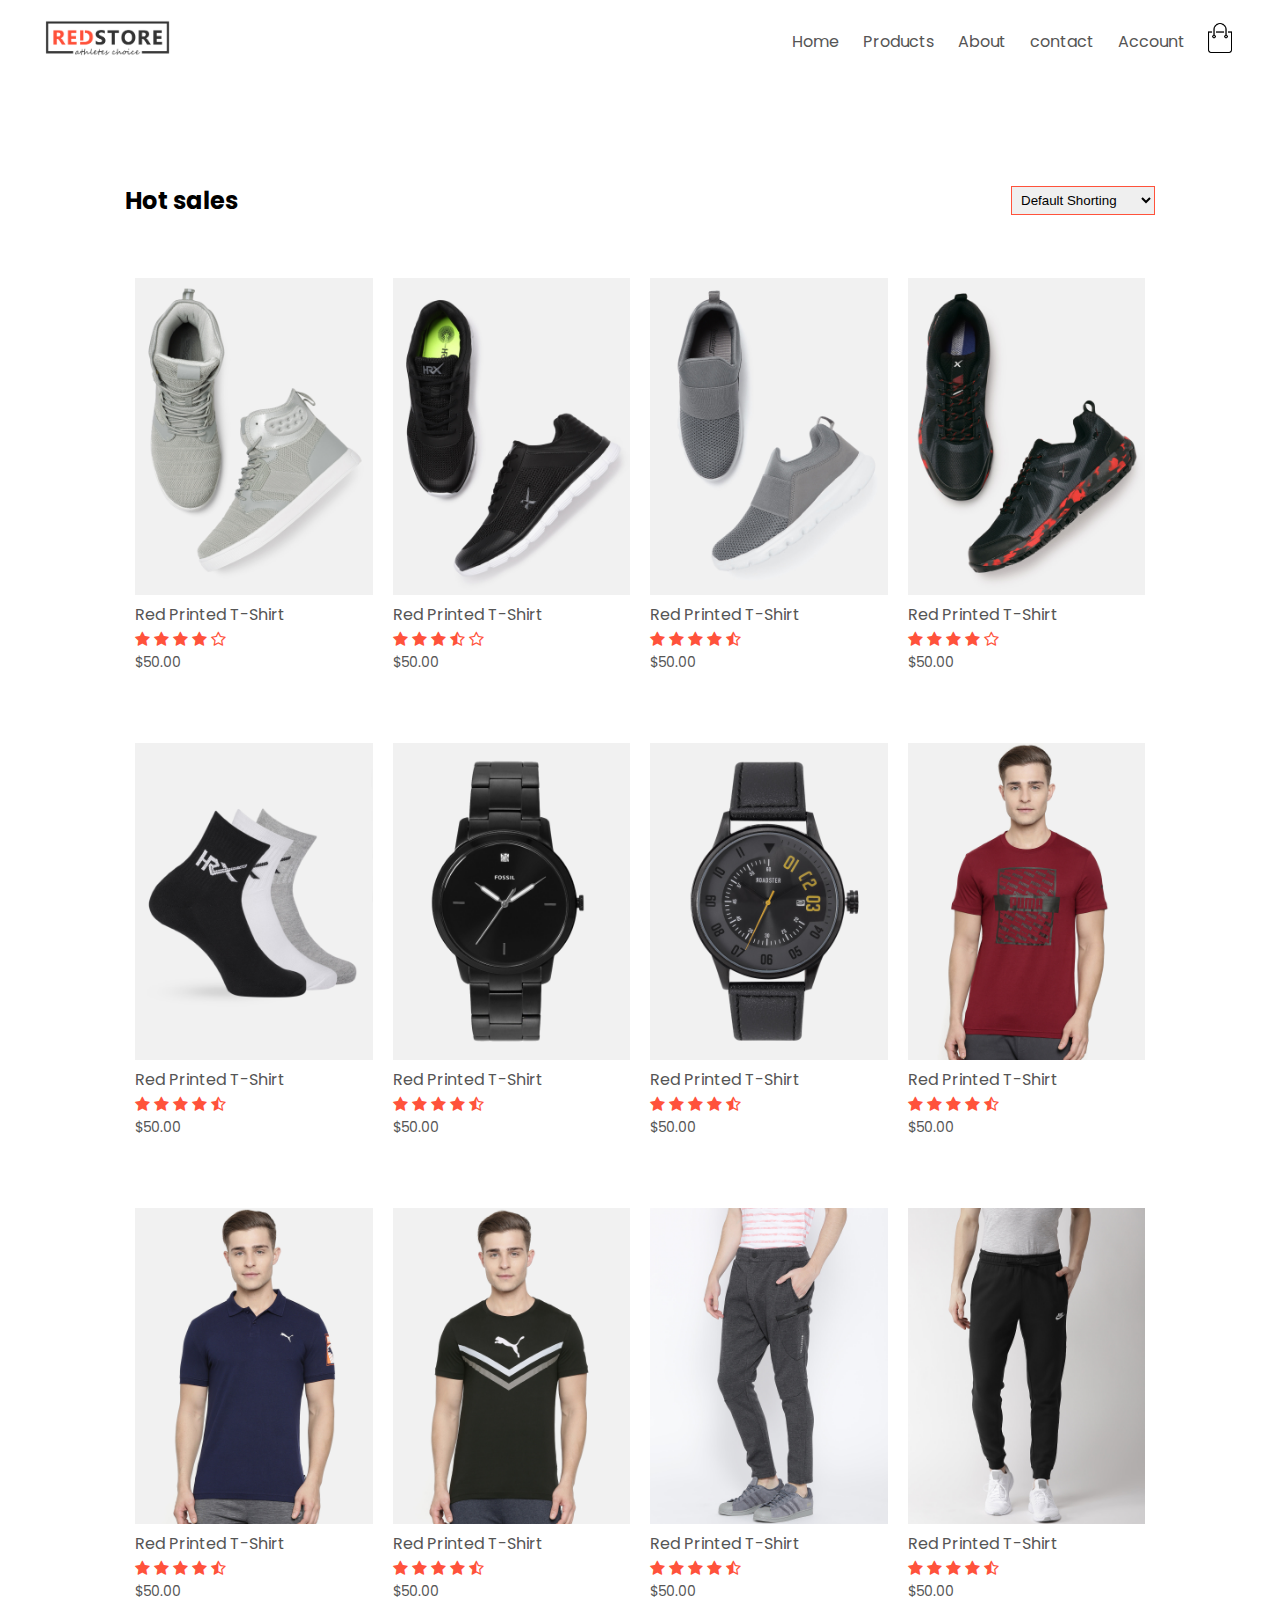
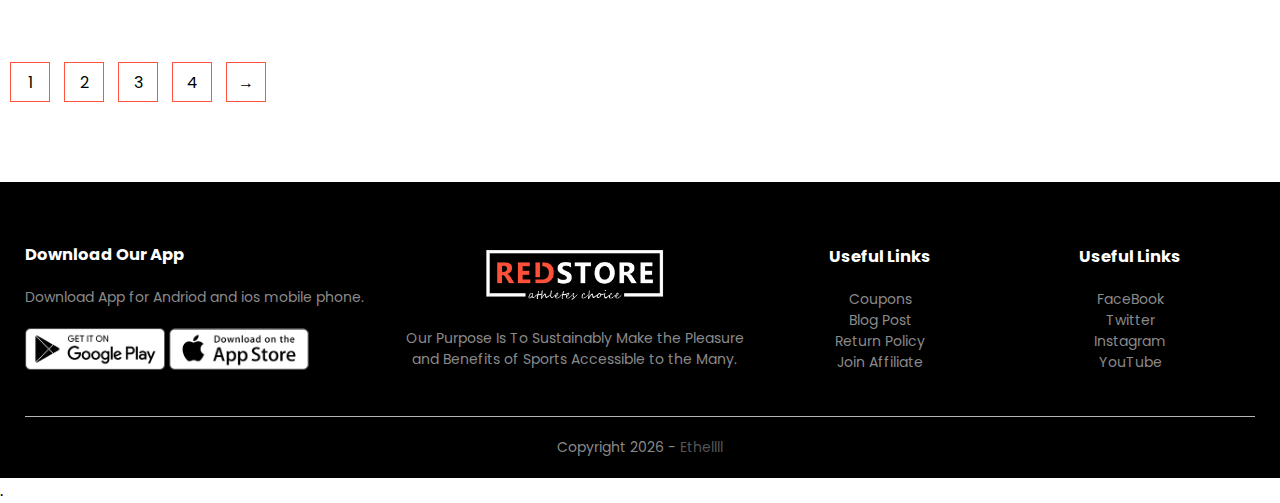
<file: index.html>
<!DOCTYPE html>
<html lang="en">
<head>
    <meta charset="UTF-8">
    <meta name="viewport" content="width=device-width," initial-scale="1.0"> 
    <title>All products- Ethellll</title>
    <link rel="stylesheet" href="css/style.css">
    <link href="https://fonts.googleapis.com/css2?family=Poppins:wght@300;400;500;600;700&display=swap" rel="stylesheet">
    <!-- Fontawesome CDN -->
    <link rel="stylesheet" href="https://cdnjs.cloudflare.com/ajax/libs/font-awesome/4.7.0/css/font-awesome.min.css">
</head>
<div>

<div class="container"> 
    <div class="navbar">
        <div class="logo">
           <a href="index.html">
            <img src="./images/logo.png" width="125px">
           </a>
        </div>
        <nav>
            <ul id="MenuItems">
                <li><a href="index.html">Home</a></li>
                <li><a href="/single-product.html">Products</a></li>
                <li><a href="/products/about.html">About</a></li>
                <li><a href="contact.html">contact</a></li>
                <li><a href="/account.html">Account</a></li>
            </ul>
        </nav>
        <a href = "./cart.html"><img src="./images/cart.png" width="30px" height="30px"></a>
        <img src="./images/menu.png" class="menu-icon" onclick="menutoggle()">
    </div>
</div>

<div class="small-container">

        <div class="row row-2">
            <h2>Hot sales</h2>
            <select>
                <option>Default Shorting</option>
                <option>Short by price</option>
                <option>Short by popularity</option>
                <option>Short by rating</option>
                <option>Short by sale</option>
            </select>
        </div>
        <div class="row">
            <div class="col-4">
                <a href="single-product.html">
                    <img src="./images/product-5.jpg">
                    <h4>Red Printed T-Shirt</h4>
                    <div class="rating">
                        <i class="fa fa-star"></i>
                        <i class="fa fa-star"></i>
                        <i class="fa fa-star"></i>
                        <i class="fa fa-star"></i>
                        <i class="fa fa-star-o"></i>
                    </div>
                    <p>$50.00</p>
                </a>
            </div>
            <div class="col-4">
                <img src="./images/product-2.jpg">
                <h4>Red Printed T-Shirt</h4>
                <div class="rating">
                    <i class="fa fa-star"></i>
                    <i class="fa fa-star"></i>
                    <i class="fa fa-star"></i>
                    <i class="fa fa-star-half-o"></i>
                    <i class="fa fa-star-o"></i>
                </div>
                <p>$50.00</p>
            </div>
            <div class="col-4">
                <img src="./images/product-11.jpg">
                <h4>Red Printed T-Shirt</h4>
                <div class="rating">
                    <i class="fa fa-star"></i>
                    <i class="fa fa-star"></i>
                    <i class="fa fa-star"></i>
                    <i class="fa fa-star"></i>
                    <i class="fa fa-star-half-o"></i>
                </div>
                <p>$50.00</p>
            </div>
            <div class="col-4">
                <img src="./images/product-10.jpg">
                <h4>Red Printed T-Shirt</h4>
                <div class="rating">
                    <i class="fa fa-star"></i>
                    <i class="fa fa-star"></i>
                    <i class="fa fa-star"></i>
                    <i class="fa fa-star"></i>
                    <i class="fa fa-star-o"></i>
                </div>
                <p>$50.00</p>
            </div>
            <div class="col-4">
                <img src="./images/product-7.jpg">
                <h4>Red Printed T-Shirt</h4>
                <div class="rating">
                    <i class="fa fa-star"></i>
                    <i class="fa fa-star"></i>
                    <i class="fa fa-star"></i>
                    <i class="fa fa-star"></i>
                    <i class="fa fa-star-half-o"></i>
                </div>
                <p>$50.00</p>
            </div>
            <div class="col-4">
                <img src="./images/product-8.jpg">
                <h4>Red Printed T-Shirt</h4>
                <div class="rating">
                    <i class="fa fa-star"></i>
                    <i class="fa fa-star"></i>
                    <i class="fa fa-star"></i>
                    <i class="fa fa-star"></i>
                    <i class="fa fa-star-half-o"></i>
                </div>
                <p>$50.00</p>
            </div>
            <div class="col-4">
                <img src="./images/product-9.jpg">
                <h4>Red Printed T-Shirt</h4>
                <div class="rating">
                    <i class="fa fa-star"></i>
                    <i class="fa fa-star"></i>
                    <i class="fa fa-star"></i>
                    <i class="fa fa-star"></i>
                    <i class="fa fa-star-half-o"></i>
                </div>
                <p>$50.00</p>
            </div>
            <div class="col-4">
                <img src="./images/product-1.jpg">
                <h4>Red Printed T-Shirt</h4>
                <div class="rating">
                    <i class="fa fa-star"></i>
                    <i class="fa fa-star"></i>
                    <i class="fa fa-star"></i>
                    <i class="fa fa-star"></i>
                    <i class="fa fa-star-half-o"></i>
                </div>
                <p>$50.00</p>
            </div>
            <div class="col-4">
                <img src="./images/product-4.jpg">
                <h4>Red Printed T-Shirt</h4>
                <div class="rating">
                    <i class="fa fa-star"></i>
                    <i class="fa fa-star"></i>
                    <i class="fa fa-star"></i>
                    <i class="fa fa-star"></i>
                    <i class="fa fa-star-half-o"></i>
                </div>
                <p>$50.00</p>
            </div>
            <div class="col-4">
                <img src="./images/product-6.jpg">
                <h4>Red Printed T-Shirt</h4>
                <div class="rating">
                    <i class="fa fa-star"></i>
                    <i class="fa fa-star"></i>
                    <i class="fa fa-star"></i>
                    <i class="fa fa-star"></i>
                    <i class="fa fa-star-half-o"></i>
                </div>
                <p>$50.00</p>
            </div>
            <div class="col-4">
                <img src="./images/product-3.jpg">
                <h4>Red Printed T-Shirt</h4>
                <div class="rating">
                    <i class="fa fa-star"></i>
                    <i class="fa fa-star"></i>
                    <i class="fa fa-star"></i>
                    <i class="fa fa-star"></i>
                    <i class="fa fa-star-half-o"></i>
                </div>
                <p>$50.00</p>
            </div>
            <div class="col-4">
                <img src="./images/product-12.jpg">
                <h4>Red Printed T-Shirt</h4>
                <div class="rating">
                    <i class="fa fa-star"></i>
                    <i class="fa fa-star"></i>
                    <i class="fa fa-star"></i>
                    <i class="fa fa-star"></i>
                    <i class="fa fa-star-half-o"></i>
                </div>
                <p>$50.00</p>
            </div>
        </div>
        </div>
        <div class="page-btn">
            <span>1</span>
            <span>2</span>
            <span>3</span>
            <span>4</span>
            <span>&#8594;</span>

        </div>
    </div>
    
   


<!------ footer ------>
<div class="footer">
    <div class="container">
        <div class="row">
            <div class="footer-col-1">
                <h3>Download Our App</h3>
                <p>Download App for Andriod and ios mobile phone.</p>
                <div class="app-logo">
                    <img src="./images/play-store.png">
                    <img src="./images/app-store.png">

                </div>
             </div>
             <div class="footer-col-2">
                <img src="./images/logo-white.png">
                <p>Our Purpose Is To Sustainably Make the Pleasure and Benefits of Sports Accessible to the Many.</p>
             </div>
             <div class="footer-col-3">
                <h3>Useful Links</h3>
               <ul>
                   <li>Coupons</li>
                   <li>Blog Post</li>
                   <li>Return Policy</li>
                   <li>Join Affiliate</li>
               </ul>
             </div>
             <div class="footer-col-4">
                <h3>Useful Links</h3>
               <ul>
                   <li>FaceBook</li>
                   <li>Twitter</li>
                   <li>Instagram</li>
                   <li>YouTube</li>
               </ul>
             </div>
             

        </div>
        <hr>
        <p class="copyright">Copyright <span id="year"></span> - <a href="http://github.com/ethel3" target="_blank" rel="noopener noreferrer">Ethellll</a></p>
    </div>
</div>
<!---- js for toggle menu ------>.
<script src="./js/app.js"></script>

    
</body>
</html>
</file>
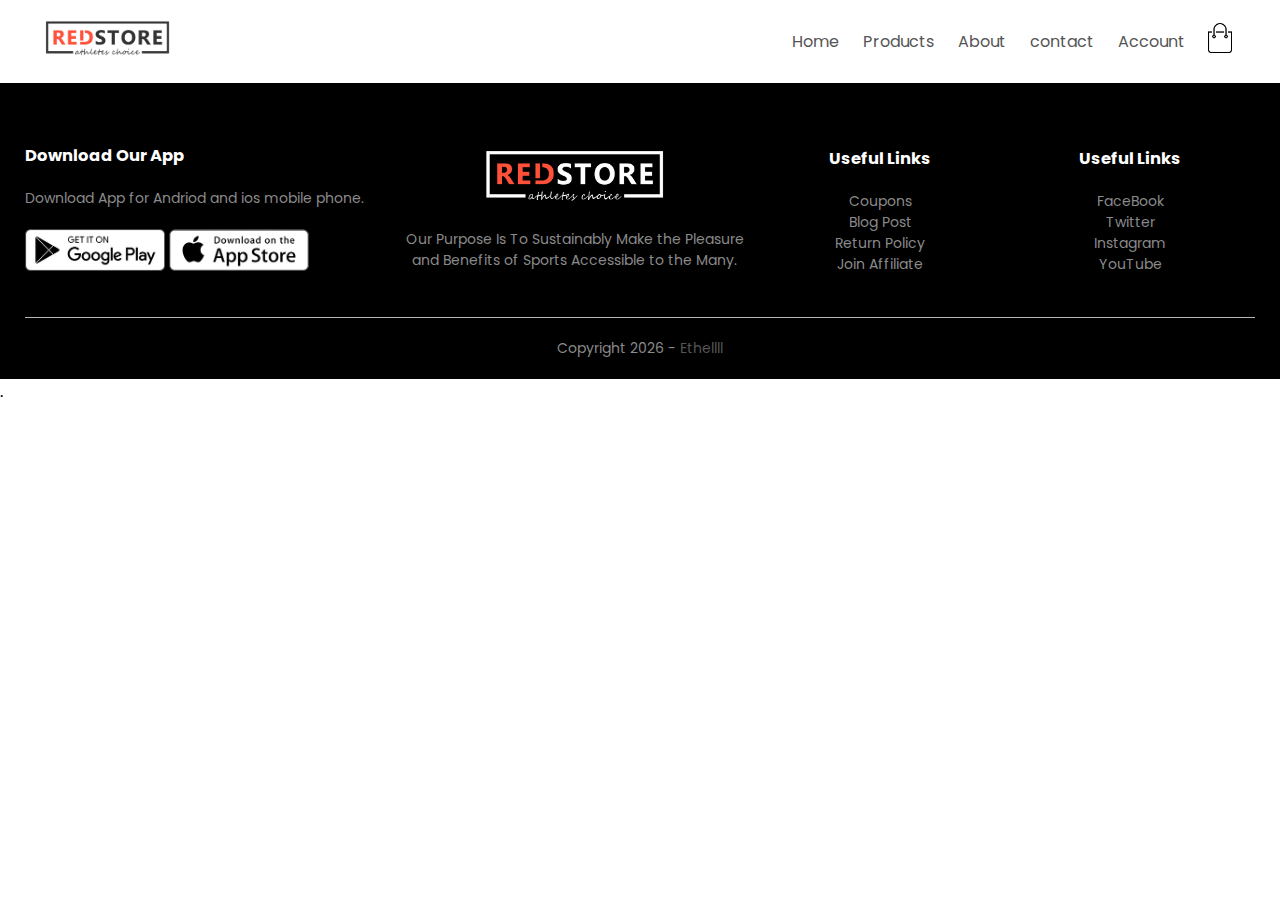
<file: account.html>
<!DOCTYPE html>
<html lang="en">
<head>
    <meta charset="UTF-8">
    <meta name="viewport" content="width=device-width," initial-scale="1.0"> 
    <title>All products- Ethellll</title>
    <link rel="stylesheet" href="css/style.css">
    <link href="https://fonts.googleapis.com/css2?family=Poppins:wght@300;400;500;600;700&display=swap" rel="stylesheet">
    <!-- Fontawesome CDN -->
    <link rel="stylesheet" href="https://cdnjs.cloudflare.com/ajax/libs/font-awesome/4.7.0/css/font-awesome.min.css">
</head>
<div>

<div class="container"> 
    <div class="navbar">
        <div class="logo">
           <a href="index.html">
            <img src="./images/logo.png" width="125px">
           </a>
        </div>
        <nav>
            <ul id="MenuItems">
                <li><a href="index.html">Home</a></li>
                <li><a href="/single-product.html">Products</a></li>
                <li><a href="/products/about.html">About</a></li>
                <li><a href="contact.html">contact</a></li>
                <li><a href="./account.html">Account</a></li>
            </ul>
        </nav>
        <a href = "./cart.html"><img src="./images/cart.png" width="30px" height="30px"></a>
        <img src="./images/menu.png" class="menu-icon" onclick="menutoggle()">
    </div>
</div>
<div class="footer">
    <div class="container">
        <div class="row">
            <div class="footer-col-1">
                <h3>Download Our App</h3>
                <p>Download App for Andriod and ios mobile phone.</p>
                <div class="app-logo">
                    <img src="./images/play-store.png">
                    <img src="./images/app-store.png">

                </div>
             </div>
             <div class="footer-col-2">
                <img src="./images/logo-white.png">
                <p>Our Purpose Is To Sustainably Make the Pleasure and Benefits of Sports Accessible to the Many.</p>
             </div>
             <div class="footer-col-3">
                <h3>Useful Links</h3>
               <ul>
                   <li>Coupons</li>
                   <li>Blog Post</li>
                   <li>Return Policy</li>
                   <li>Join Affiliate</li>
               </ul>
             </div>
             <div class="footer-col-4">
                <h3>Useful Links</h3>
               <ul>
                   <li>FaceBook</li>
                   <li>Twitter</li>
                   <li>Instagram</li>
                   <li>YouTube</li>
               </ul>
             </div>
             

        </div>
        <hr>
        <p class="copyright">Copyright <span id="year"></span> - <a href="http://github.com/ethel3" target="_blank" rel="noopener noreferrer">Ethellll</a></p>
    </div>
</div>
<!---- js for toggle menu ------>.
<script src="./js/app.js"></script>

    
</body>
</html>
</file>
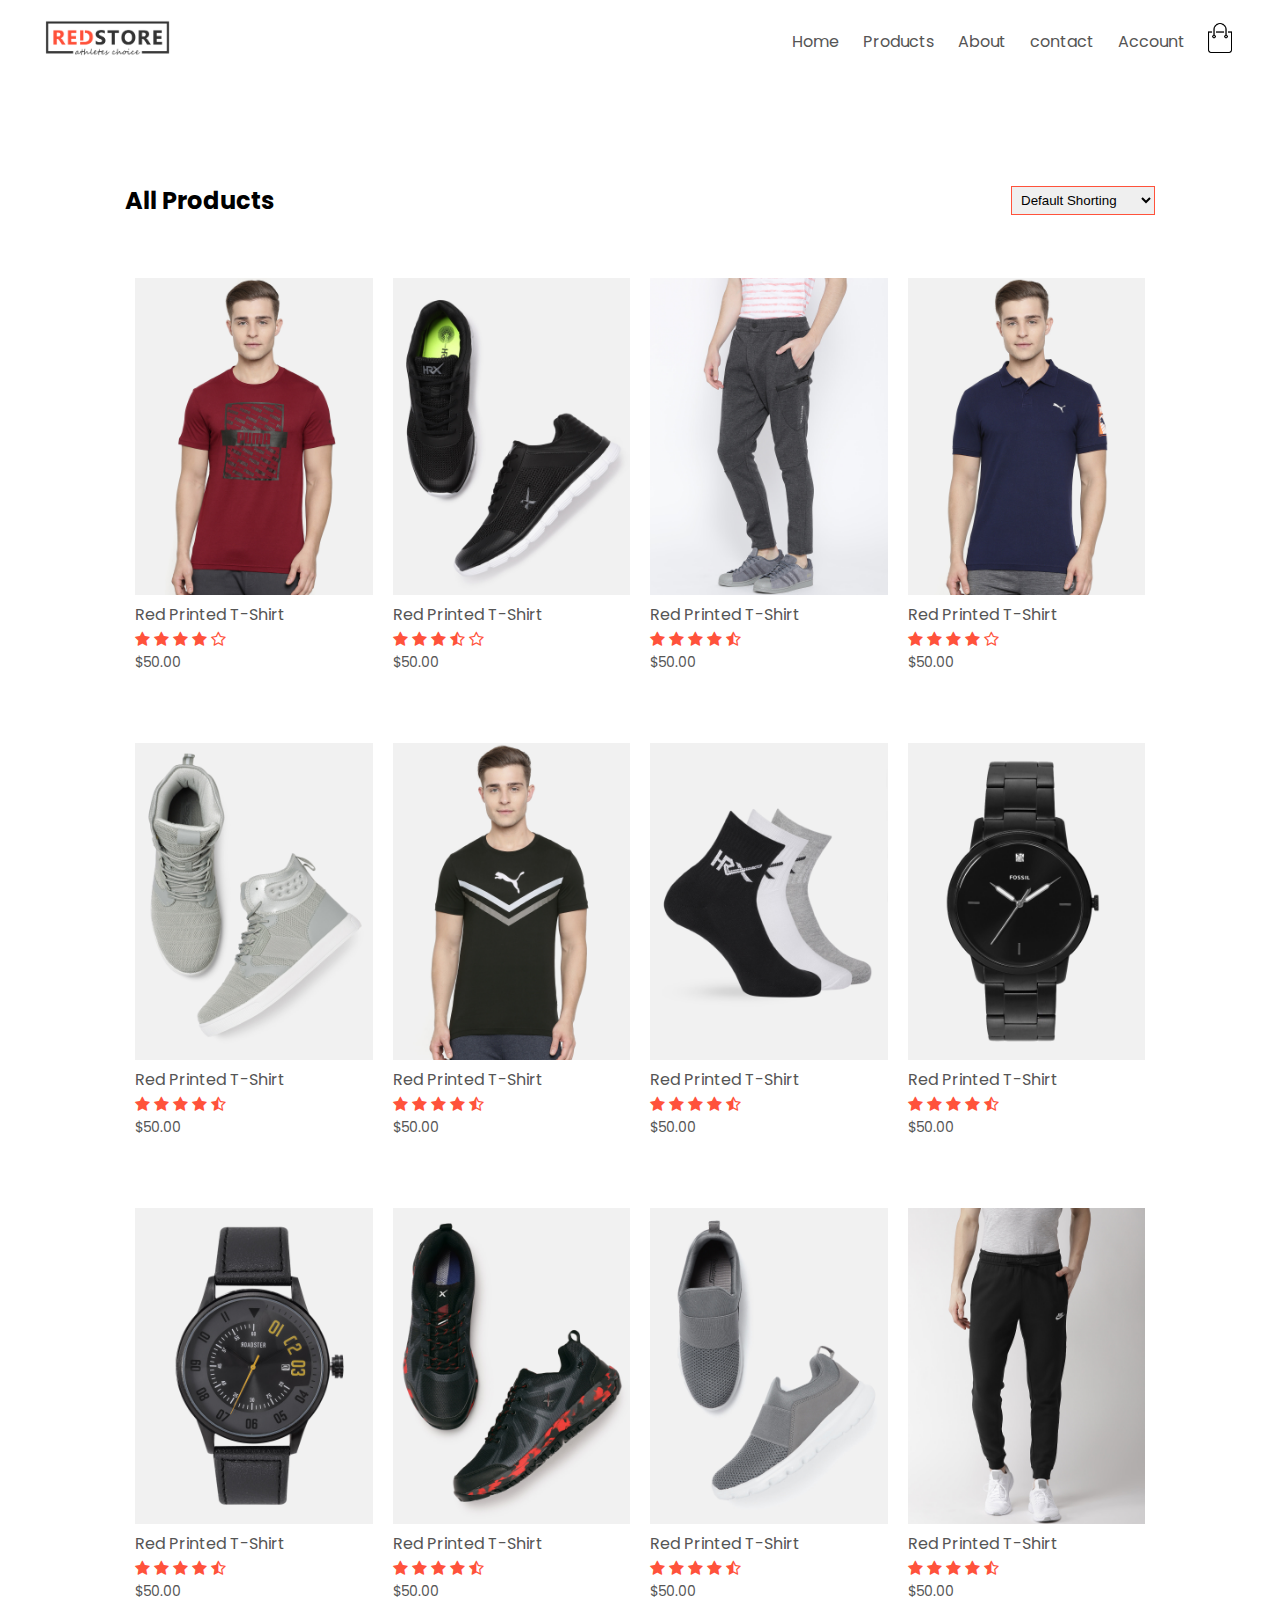
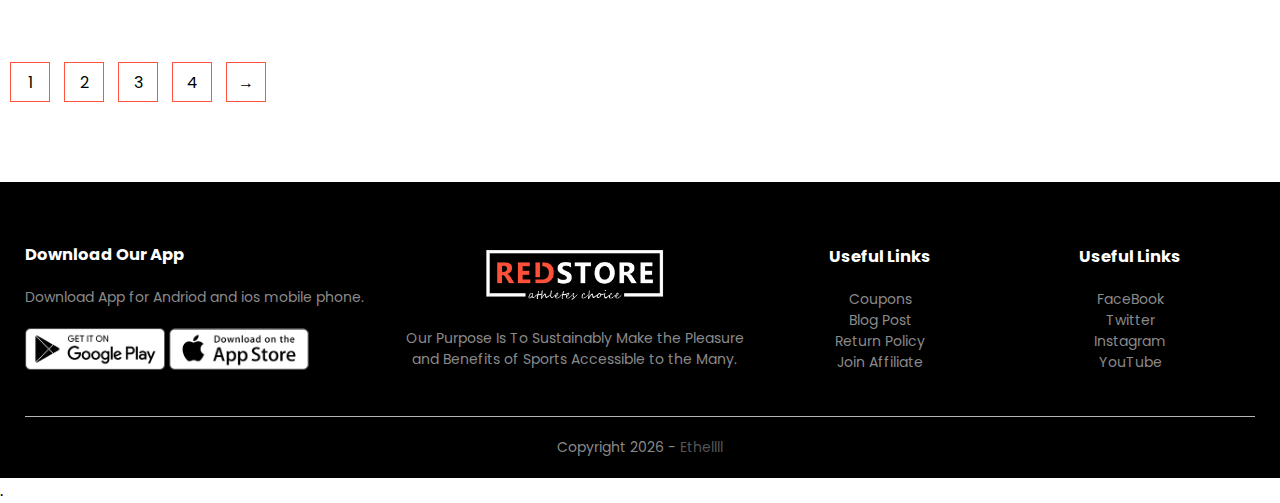
<file: all-products.html>
<!DOCTYPE html>
<html lang="en">
<head>
    <meta charset="UTF-8">
    <meta name="viewport" content="width=device-width," initial-scale="1.0"> 
    <title>All products- Ethellll</title>
    <link rel="stylesheet" href="css/style.css">
    <link href="https://fonts.googleapis.com/css2?family=Poppins:wght@300;400;500;600;700&display=swap" rel="stylesheet">
    <!-- Fontawesome CDN -->
    <link rel="stylesheet" href="https://cdnjs.cloudflare.com/ajax/libs/font-awesome/4.7.0/css/font-awesome.min.css">
</head>
<div>

<div class="container">
    <div class="navbar">
        <div class="logo">
           <a href="index.html">
            <img src="./images/logo.png" width="125px">
           </a>
        </div>
        <nav>
            <ul id="MenuItems">
                <li><a href="./index.html">Home</a></li>
                <li><a href="single-product.html">Products</a></li>
                <li><a href="products/about.html">About</a></li>
                <li><a href="contact.html">contact</a></li>
                <li><a href="/account.html">Account</a></li>
            </ul>
        </nav>
        <a href = "./cart.html">        <img src="./images/cart.png" width="30px" height="30px"></a>
        <img src="./images/menu.png" class="menu-icon" onclick="menutoggle()">
    </div>
</div>

<div class="small-container">

        <div class="row row-2">
            <h2>All Products</h2>
            <select>
                <option>Default Shorting</option>
                <option>Short by price</option>
                <option>Short by popularity</option>
                <option>Short by rating</option>
                <option>Short by sale</option>
            </select>
        </div>
        <div class="row">
            <div class="col-4">
                <img src="./images/product-1.jpg">
                <h4>Red Printed T-Shirt</h4>
                <div class="rating">
                    <i class="fa fa-star"></i>
                    <i class="fa fa-star"></i>
                    <i class="fa fa-star"></i>
                    <i class="fa fa-star"></i>
                    <i class="fa fa-star-o"></i>
                </div>
                <p>$50.00</p>
            </div>
            <div class="col-4">
                <img src="./images/product-2.jpg">
                <h4>Red Printed T-Shirt</h4>
                <div class="rating">
                    <i class="fa fa-star"></i>
                    <i class="fa fa-star"></i>
                    <i class="fa fa-star"></i>
                    <i class="fa fa-star-half-o"></i>
                    <i class="fa fa-star-o"></i>
                </div>
                <p>$50.00</p>
            </div>
            <div class="col-4">
                <img src="./images/product-3.jpg">
                <h4>Red Printed T-Shirt</h4>
                <div class="rating">
                    <i class="fa fa-star"></i>
                    <i class="fa fa-star"></i>
                    <i class="fa fa-star"></i>
                    <i class="fa fa-star"></i>
                    <i class="fa fa-star-half-o"></i>
                </div>
                <p>$50.00</p>
            </div>
            <div class="col-4">
                <img src="./images/product-4.jpg">
                <h4>Red Printed T-Shirt</h4>
                <div class="rating">
                    <i class="fa fa-star"></i>
                    <i class="fa fa-star"></i>
                    <i class="fa fa-star"></i>
                    <i class="fa fa-star"></i>
                    <i class="fa fa-star-o"></i>
                </div>
                <p>$50.00</p>
            </div>
            <div class="col-4">
                <img src="./images/product-5.jpg">
                <h4>Red Printed T-Shirt</h4>
                <div class="rating">
                    <i class="fa fa-star"></i>
                    <i class="fa fa-star"></i>
                    <i class="fa fa-star"></i>
                    <i class="fa fa-star"></i>
                    <i class="fa fa-star-half-o"></i>
                </div>
                <p>$50.00</p>
            </div>
            <div class="col-4">
                <img src="./images/product-6.jpg">
                <h4>Red Printed T-Shirt</h4>
                <div class="rating">
                    <i class="fa fa-star"></i>
                    <i class="fa fa-star"></i>
                    <i class="fa fa-star"></i>
                    <i class="fa fa-star"></i>
                    <i class="fa fa-star-half-o"></i>
                </div>
                <p>$50.00</p>
            </div>
            <div class="col-4">
                <img src="./images/product-7.jpg">
                <h4>Red Printed T-Shirt</h4>
                <div class="rating">
                    <i class="fa fa-star"></i>
                    <i class="fa fa-star"></i>
                    <i class="fa fa-star"></i>
                    <i class="fa fa-star"></i>
                    <i class="fa fa-star-half-o"></i>
                </div>
                <p>$50.00</p>
            </div>
            <div class="col-4">
                <img src="./images/product-8.jpg">
                <h4>Red Printed T-Shirt</h4>
                <div class="rating">
                    <i class="fa fa-star"></i>
                    <i class="fa fa-star"></i>
                    <i class="fa fa-star"></i>
                    <i class="fa fa-star"></i>
                    <i class="fa fa-star-half-o"></i>
                </div>
                <p>$50.00</p>
            </div>
            <div class="col-4">
                <img src="./images/product-9.jpg">
                <h4>Red Printed T-Shirt</h4>
                <div class="rating">
                    <i class="fa fa-star"></i>
                    <i class="fa fa-star"></i>
                    <i class="fa fa-star"></i>
                    <i class="fa fa-star"></i>
                    <i class="fa fa-star-half-o"></i>
                </div>
                <p>$50.00</p>
            </div>
            <div class="col-4">
                <img src="./images/product-10.jpg">
                <h4>Red Printed T-Shirt</h4>
                <div class="rating">
                    <i class="fa fa-star"></i>
                    <i class="fa fa-star"></i>
                    <i class="fa fa-star"></i>
                    <i class="fa fa-star"></i>
                    <i class="fa fa-star-half-o"></i>
                </div>
                <p>$50.00</p>
            </div>
            <div class="col-4">
                <img src="./images/product-11.jpg">
                <h4>Red Printed T-Shirt</h4>
                <div class="rating">
                    <i class="fa fa-star"></i>
                    <i class="fa fa-star"></i>
                    <i class="fa fa-star"></i>
                    <i class="fa fa-star"></i>
                    <i class="fa fa-star-half-o"></i>
                </div>
                <p>$50.00</p>
            </div>
            <div class="col-4">
                <img src="./images/product-12.jpg">
                <h4>Red Printed T-Shirt</h4>
                <div class="rating">
                    <i class="fa fa-star"></i>
                    <i class="fa fa-star"></i>
                    <i class="fa fa-star"></i>
                    <i class="fa fa-star"></i>
                    <i class="fa fa-star-half-o"></i>
                </div>
                <p>$50.00</p>
            </div>
        </div>
        </div>
        <div class="page-btn">
            <span>1</span>
            <span>2</span>
            <span>3</span>
            <span>4</span>
            <span>&#8594;</span>

        </div>
    </div>
    
   


<!------ footer ------>
<div class="footer">
    <div class="container">
        <div class="row">
            <div class="footer-col-1">
                <h3>Download Our App</h3>
                <p>Download App for Andriod and ios mobile phone.</p>
                <div class="app-logo">
                    <img src="./images/play-store.png">
                    <img src="./images/app-store.png">

                </div>
             </div>
             <div class="footer-col-2">
                <img src="./images/logo-white.png">
                <p>Our Purpose Is To Sustainably Make the Pleasure and Benefits of Sports Accessible to the Many.</p>
             </div>
             <div class="footer-col-3">
                <h3>Useful Links</h3>
               <ul>
                   <li>Coupons</li>
                   <li>Blog Post</li>
                   <li>Return Policy</li>
                   <li>Join Affiliate</li>
               </ul>
             </div>
             <div class="footer-col-4">
                <h3>Useful Links</h3>
               <ul>
                   <li>FaceBook</li>
                   <li>Twitter</li>
                   <li>Instagram</li>
                   <li>YouTube</li>
               </ul>
             </div>
             

        </div>
        <hr>
        <p class="copyright">Copyright <span id="year"></span> - <a href="http://github.com/ethel3" target="_blank" rel="noopener noreferrer">Ethellll</a></p>
    </div>
</div>
<!---- js for toggle menu ------>.
<script src="./js/app.js"></script>

    
</body>
</html>
</file>
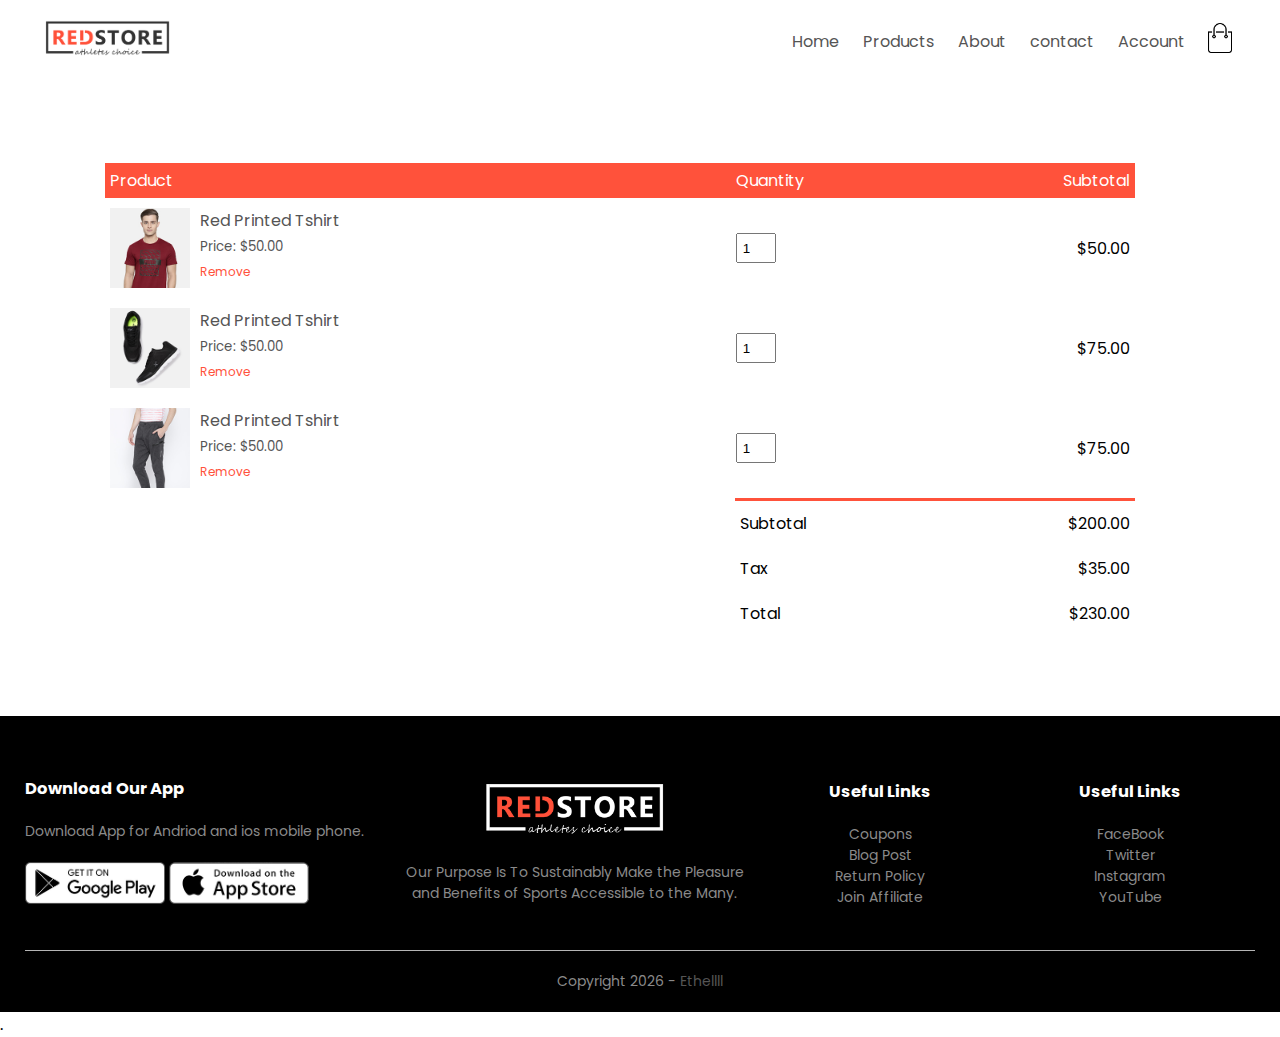
<file: cart.html>
<!DOCTYPE html>
<html lang="en">
<head>
    <meta charset="UTF-8">
    <meta name="viewport" content="width=device-width," initial-scale="1.0"> 
    <title>RedStore products- Ethellll</title>
    <link rel="stylesheet" href="./css/style.css">
    <link href="https://fonts.googleapis.com/css2?family=Poppins:wght@300;400;500;600;700&display=swap" rel="stylesheet">
    <!-- Fontawesome CDN -->
    <link rel="stylesheet" href="https://cdnjs.cloudflare.com/ajax/libs/font-awesome/4.7.0/css/font-awesome.min.css">
</head>
<div>

<div class="container">
    <div class="navbar">
        <div class="logo">
            <a href="index.html">
                <img src="../images/logo.png" width="125px">
            </a>
        </div>
        <nav>
            <ul id="MenuItems">
                <li><a href="./index.html">Home</a></li>
                <li><a href="single-product.html">Products</a></li>
                <li><a href="/products/about.html">About</a></li>
                <li><a href="/contact.html">contact</a></li>
                <li><a href="/account.html">Account</a></li>
            </ul>
        </nav>
        <a href = "../cart.html">        <img src="../images/cart.png" width="30px" height="30px"></a>
        <img src="../images/menu.png" class="menu-icon" onclick="menutoggle()">
            
    </div>
    </div>
  
<!----- cart items details ------>
<div class="small-container cart-page">
    <table>
        <tr>
            <th>Product</th>
            <th>Quantity</th>
            <th>Subtotal</th>
        </tr>
        <tr>
            <td>
                <div class="cart-info">
                    <img src="./images/buy-1.jpg">
                    <div>
                        <p>Red Printed Tshirt</p>
                        <small>Price: $50.00</small>
                        <br>
                        <a href="">Remove</a>
                    </div>
                </div>
            </td>
            <td><input type="number" value="1"></td>
            <td>$50.00</td>
        </tr>
        <tr>
            <td>
                <div class="cart-info">
                    <img src="./images/buy-2.jpg">
                    <div>
                        <p>Red Printed Tshirt</p>
                        <small>Price: $50.00</small>
                        <br>
                        <a href="">Remove</a>
                    </div>
                </div>
            </td>
            <td><input type="number" value="1"></td>
            <td>$75.00</td>
        </tr>
        <tr>
            <td>
                <div class="cart-info">
                    <img src="./images/buy-3.jpg">
                    <div>
                        <p>Red Printed Tshirt</p>
                        <small>Price: $50.00</small>
                        <br>
                        <a href="">Remove</a>
                    </div>
                </div>
            </td>
            <td><input type="number" value="1"></td>
            <td>$75.00</td>
        </tr>
    </table>
    <div class="total-price">
        <table>
            <tr>
                <td>Subtotal</td>
                <td>$200.00</td>
            </tr>
            <tr>
                <td>Tax</td>
                <td>$35.00</td>
            </tr>
            <tr>
                <td>Total</td>
                <td>$230.00</td>
            </tr>
        </table>

    </div>

</div>


    
<!------ footer ------>
<div class="footer">
    <div class="container">
        <div class="row">
            <div class="footer-col-1">
                <h3>Download Our App</h3>
                <p>Download App for Andriod and ios mobile phone.</p>
                <div class="app-logo">
                    <img src="../images/play-store.png">
                    <img src="../images/app-store.png">

                </div>
             </div>
             <div class="footer-col-2">
                <img src="../images/logo-white.png">
                <p>Our Purpose Is To Sustainably Make the Pleasure and Benefits of Sports Accessible to the Many.</p>
             </div>
             <div class="footer-col-3">
                <h3>Useful Links</h3>
               <ul>
                   <li>Coupons</li>
                   <li>Blog Post</li>
                   <li>Return Policy</li>
                   <li>Join Affiliate</li>
               </ul>
             </div>
             <div class="footer-col-4">
                <h3>Useful Links</h3>
               <ul>
                   <li>FaceBook</li>
                   <li>Twitter</li>
                   <li>Instagram</li>
                   <li>YouTube</li>
               </ul>
             </div>
             

        </div>
        <hr>
        <p class="copyright">Copyright <span id="year"></span> - <a href="http://github.com/ethel3" target="_blank" rel="noopener noreferrer">Ethellll</a></p>
    </div>
</div>
<!---- js for toggle menu ------>.
<script src="./js/app.js"></script>

    
</body>
</html>
</file>
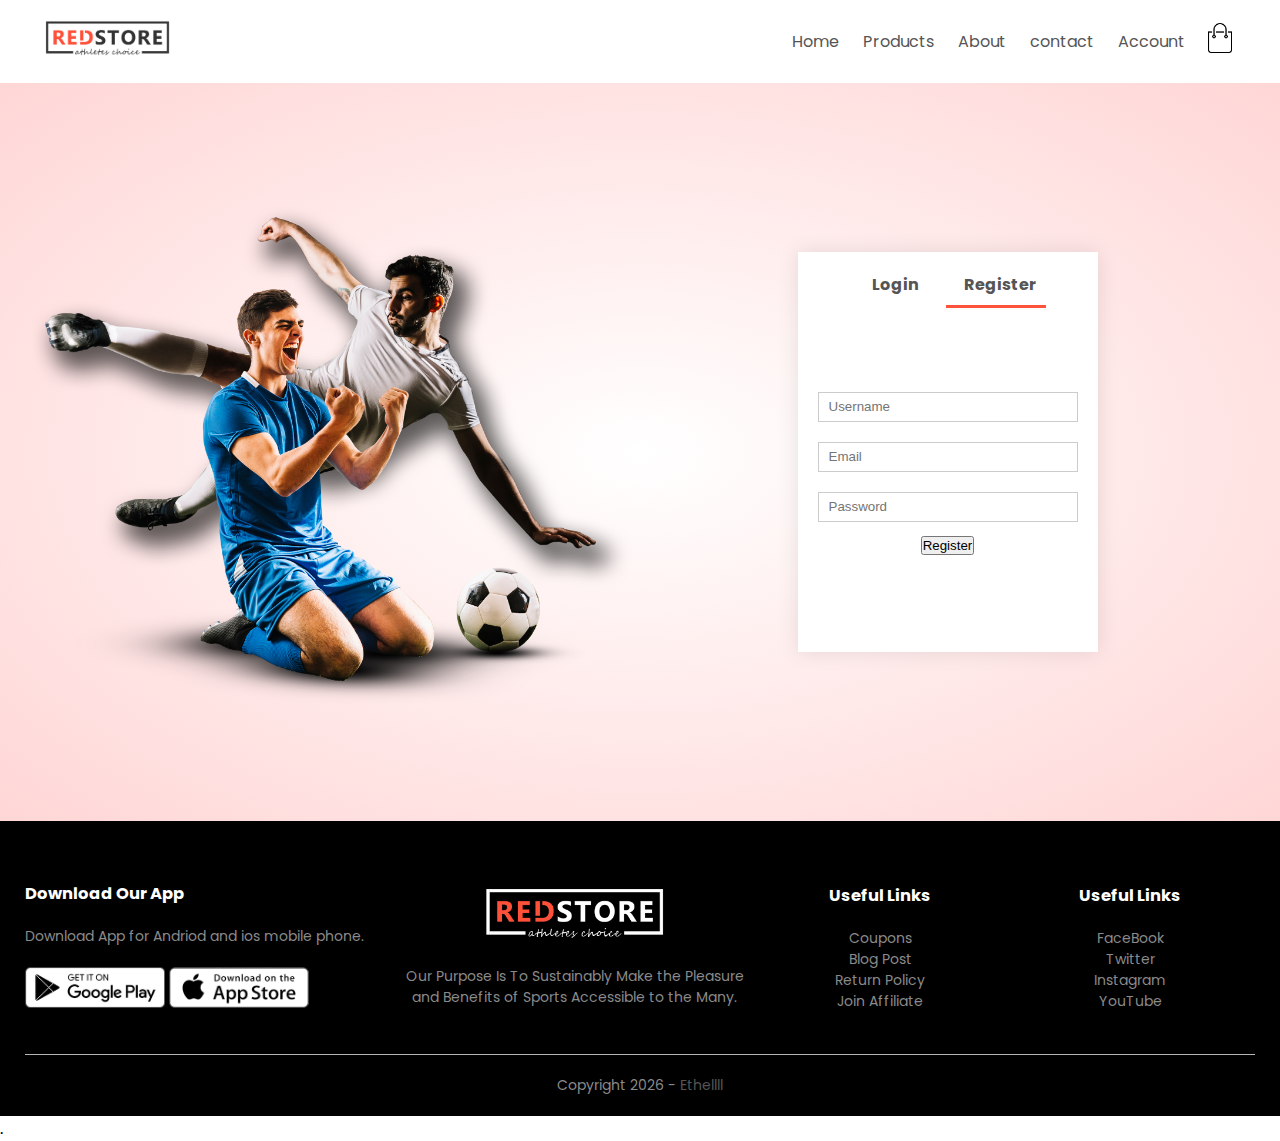
<file: contact.html>
<!DOCTYPE html>
<html lang="en">
<head>
    <meta charset="UTF-8">
    <meta name="viewport" content="width=device-width," initial-scale="1.0"> 
    <title>RedStore products- Ethellll</title>
    <link rel="stylesheet" href="/css/style.css">
    <link href="https://fonts.googleapis.com/css2?family=Poppins:wght@300;400;500;600;700&display=swap" rel="stylesheet">
    <!-- Fontawesome CDN -->
    <link rel="stylesheet" href="https://cdnjs.cloudflare.com/ajax/libs/font-awesome/4.7.0/css/font-awesome.min.css">
</head>
<div>

<div class="container">
    <div class="navbar">
        <div class="logo">
            <a href="index.html">
                <a href="../all-products.html"><img src="../images/logo.png" width="125px"></a>
            </a>
        </div>
        <nav>
            <ul id="MenuItems">
                <li><a href="./index.html">Home</a></li>
                <li><a href="single-product.html">Products</a></li>
                <li><a href="/products/about.html">About</a></li>
                <li><a href="contact.html">contact</a></li>
                <li><a href="/account.html">Account</a></li>
            </ul>
        </nav>
        <a href="../cart.html"><a href = "../cart.html">        <img src="../images/cart.png" width="30px" height="30px"></a></a>
        <img src="../images/menu.png" class="menu-icon" onclick="menutoggle()">
            
    </div>
    </div>


    <!----- account-page ------>
    <div class="account-page">
        <div class="container">
            <div class="row">
                <div class="col-2">
                    <a href="../single-product.html"><img src="../images/image1.png" width="100%"></a>
                </div>
                <div class="col-2">
                   <div class="form-container">
                       <div class="form-btn">
                           <span onclick="login()">Login</span>
                           <span onclick="register()">Register</span>
                           <hr id="Indicator">
                        </div>
                        <form id="LoginForm">
                            <input type="text" class="input-box" placeholder="Username" required>
                            <input type="password" class="input-box" placeholder="Password" required>
                            <button type="submit" class="submit-btn">Login</button>
                        <a href="">Forgot password</a>
                        </form>

                        <form id="RegForm">
                            <input type="text" class="input-box" placeholder="Username" required>
                            <input type="email" class="input-box" placeholder="Email" required>
                            <input type="Password" class="input-box" placeholder="Password" required>
                            <button type="submit" class="submit-btn">Register</button>
                        </form>

                   </div>
                </div>
            </div>
        </div>
    </div>
  
<!------ footer ------>
<div class="footer">
    <div class="container">
        <div class="row">
            <div class="footer-col-1">
                <h3>Download Our App</h3>
                <p>Download App for Andriod and ios mobile phone.</p>
                <div class="app-logo">
                    <img src="../images/play-store.png">
                    <img src="../images/app-store.png">

                </div>
             </div>
             <div class="footer-col-2">
                <img src="../images/logo-white.png">
                <p>Our Purpose Is To Sustainably Make the Pleasure and Benefits of Sports Accessible to the Many.</p>
             </div>
             <div class="footer-col-3">
                <h3>Useful Links</h3>
               <ul>
                   <li>Coupons</li>
                   <li>Blog Post</li>
                   <li>Return Policy</li>
                   <li>Join Affiliate</li>
               </ul>
             </div>
             <div class="footer-col-4">
                <h3>Useful Links</h3>
               <ul>
                   <li>FaceBook</li>
                   <li>Twitter</li>
                   <li>Instagram</li>
                   <li>YouTube</li>
               </ul>
             </div>
             

        </div>
        <hr>
        <p class="copyright">Copyright <span id="year"></span> - <a href="http://github.com/ethel3" target="_blank" rel="noopener noreferrer">Ethellll</a></p>
    </div>
</div>
<!---- js for toggle menu ------>.
<script src="../js/app.js"></script>
</file>
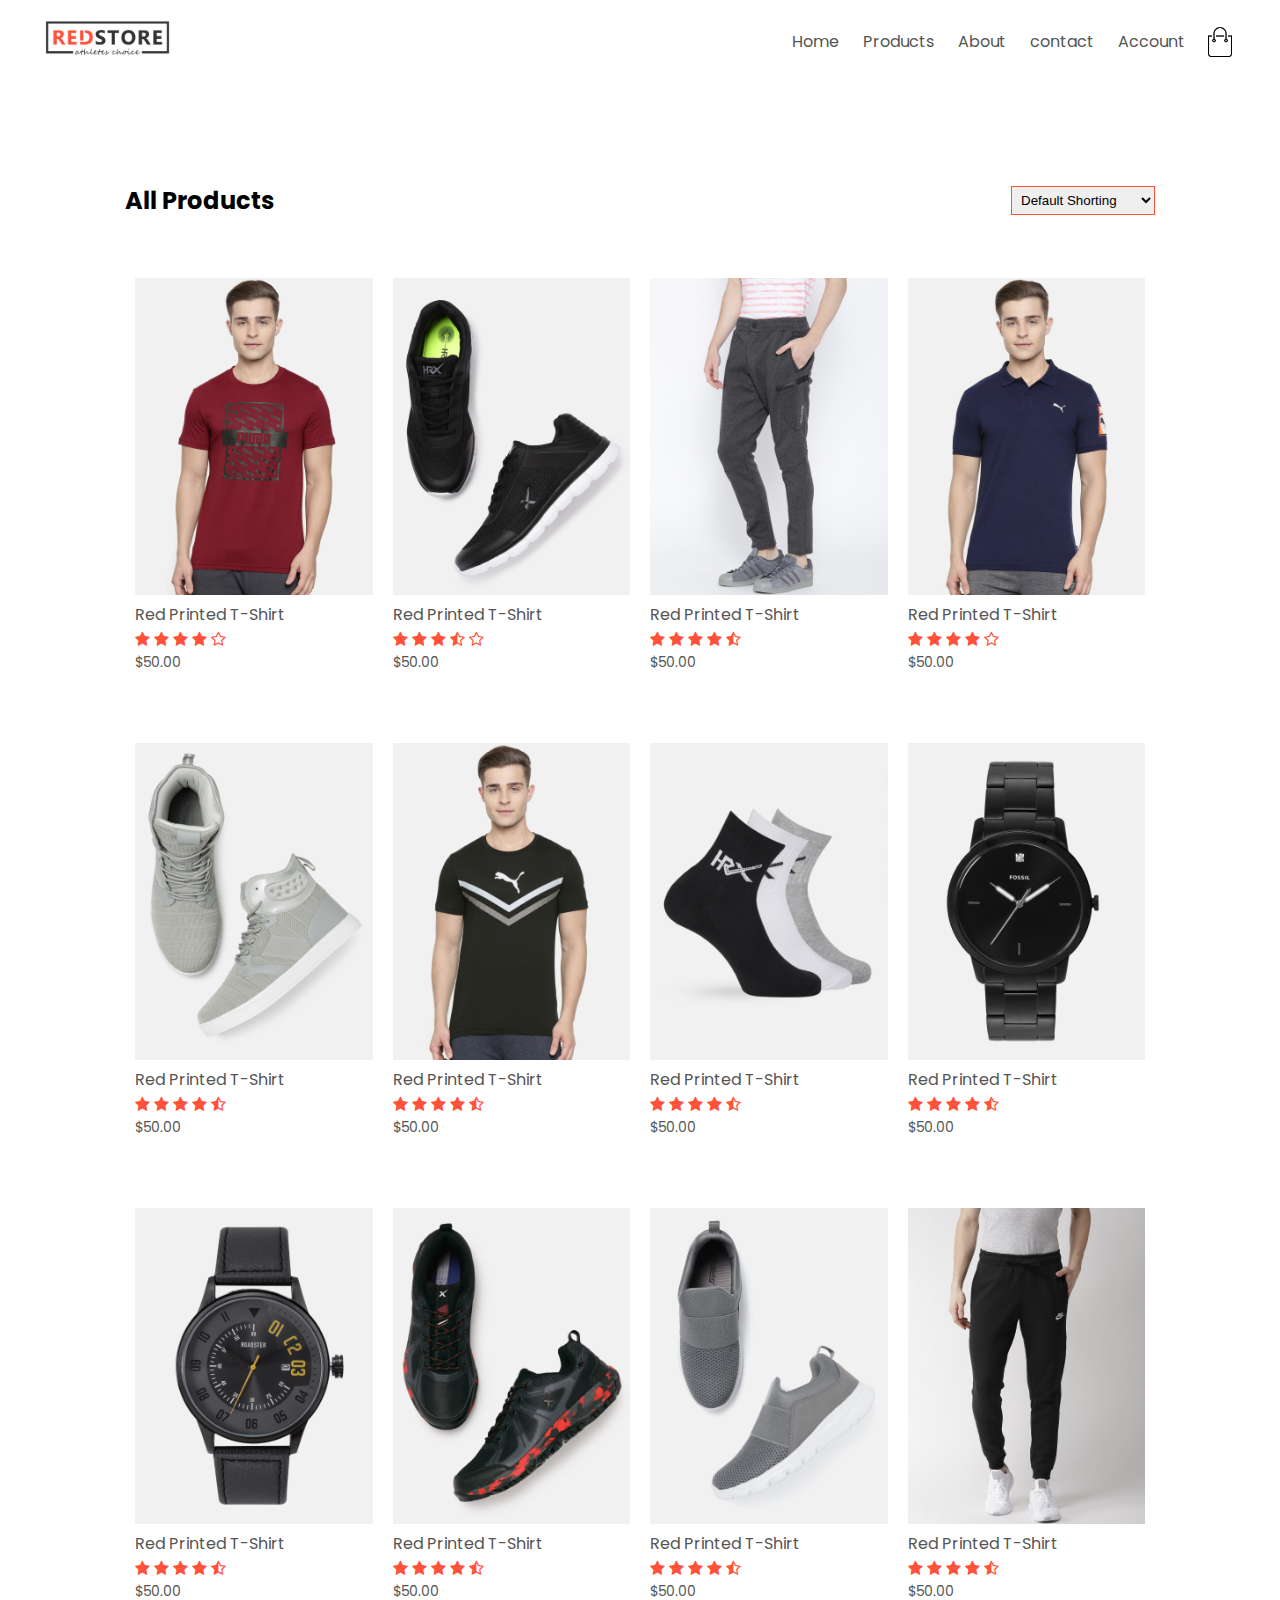
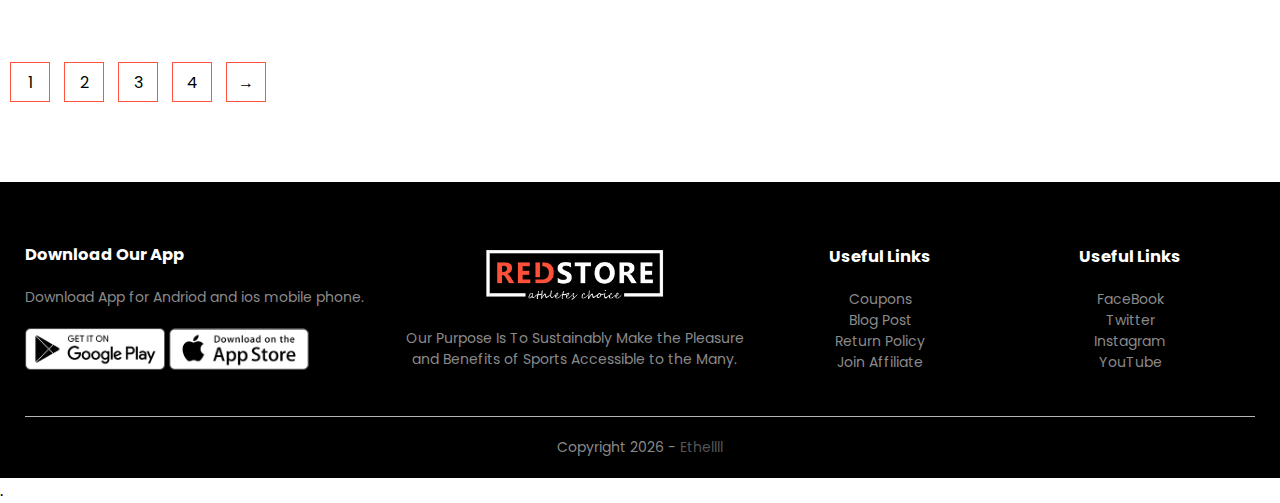
<file: productss.html>
<!DOCTYPE html>
<html lang="en">
<head>
    <meta charset="UTF-8">
    <meta name="viewport" content="width=device-width," initial-scale="1.0"> 
    <title>All products- Ethellll</title>
    <link rel="stylesheet" href="css/style.css">
    <link href="https://fonts.googleapis.com/css2?family=Poppins:wght@300;400;500;600;700&display=swap" rel="stylesheet">
    <!-- Fontawesome CDN -->
    <link rel="stylesheet" href="https://cdnjs.cloudflare.com/ajax/libs/font-awesome/4.7.0/css/font-awesome.min.css">
</head>
<div>

<div class="container">
    <div class="navbar">
        <div class="logo">
            <img src="./images/logo.png" width="125px">
        </div>
        <nav>
            <ul id="MenuItems">
                <li><a href="">Home</a></li>
                <li><a href="">Products</a></li>
                <li><a href="">About</a></li>
                <li><a href="">contact</a></li>
                <li><a href="">Account</a></li>
            </ul>
        </nav>
        <img src="./images/cart.png" width="30px" height="30px">
        <img src="./images/menu.png" class="menu-icon" onclick="menutoggle()">
    </div>
</div>

<div class="small-container">

        <div class="row row-2">
            <h2>All Products</h2>
            <select>
                <option>Default Shorting</option>
                <option>Short by price</option>
                <option>Short by popularity</option>
                <option>Short by rating</option>
                <option>Short by sale</option>
            </select>
        </div>
        <div class="row">
            <div class="col-4">
                <img src="./images/product-1.jpg">
                <h4>Red Printed T-Shirt</h4>
                <div class="rating">
                    <i class="fa fa-star"></i>
                    <i class="fa fa-star"></i>
                    <i class="fa fa-star"></i>
                    <i class="fa fa-star"></i>
                    <i class="fa fa-star-o"></i>
                </div>
                <p>$50.00</p>
            </div>
            <div class="col-4">
                <img src="./images/product-2.jpg">
                <h4>Red Printed T-Shirt</h4>
                <div class="rating">
                    <i class="fa fa-star"></i>
                    <i class="fa fa-star"></i>
                    <i class="fa fa-star"></i>
                    <i class="fa fa-star-half-o"></i>
                    <i class="fa fa-star-o"></i>
                </div>
                <p>$50.00</p>
            </div>
            <div class="col-4">
                <img src="./images/product-3.jpg">
                <h4>Red Printed T-Shirt</h4>
                <div class="rating">
                    <i class="fa fa-star"></i>
                    <i class="fa fa-star"></i>
                    <i class="fa fa-star"></i>
                    <i class="fa fa-star"></i>
                    <i class="fa fa-star-half-o"></i>
                </div>
                <p>$50.00</p>
            </div>
            <div class="col-4">
                <img src="./images/product-4.jpg">
                <h4>Red Printed T-Shirt</h4>
                <div class="rating">
                    <i class="fa fa-star"></i>
                    <i class="fa fa-star"></i>
                    <i class="fa fa-star"></i>
                    <i class="fa fa-star"></i>
                    <i class="fa fa-star-o"></i>
                </div>
                <p>$50.00</p>
            </div>
            <div class="col-4">
                <img src="./images/product-5.jpg">
                <h4>Red Printed T-Shirt</h4>
                <div class="rating">
                    <i class="fa fa-star"></i>
                    <i class="fa fa-star"></i>
                    <i class="fa fa-star"></i>
                    <i class="fa fa-star"></i>
                    <i class="fa fa-star-half-o"></i>
                </div>
                <p>$50.00</p>
            </div>
            <div class="col-4">
                <img src="./images/product-6.jpg">
                <h4>Red Printed T-Shirt</h4>
                <div class="rating">
                    <i class="fa fa-star"></i>
                    <i class="fa fa-star"></i>
                    <i class="fa fa-star"></i>
                    <i class="fa fa-star"></i>
                    <i class="fa fa-star-half-o"></i>
                </div>
                <p>$50.00</p>
            </div>
            <div class="col-4">
                <img src="./images/product-7.jpg">
                <h4>Red Printed T-Shirt</h4>
                <div class="rating">
                    <i class="fa fa-star"></i>
                    <i class="fa fa-star"></i>
                    <i class="fa fa-star"></i>
                    <i class="fa fa-star"></i>
                    <i class="fa fa-star-half-o"></i>
                </div>
                <p>$50.00</p>
            </div>
            <div class="col-4">
                <img src="./images/product-8.jpg">
                <h4>Red Printed T-Shirt</h4>
                <div class="rating">
                    <i class="fa fa-star"></i>
                    <i class="fa fa-star"></i>
                    <i class="fa fa-star"></i>
                    <i class="fa fa-star"></i>
                    <i class="fa fa-star-half-o"></i>
                </div>
                <p>$50.00</p>
            </div>
            <div class="col-4">
                <img src="./images/product-9.jpg">
                <h4>Red Printed T-Shirt</h4>
                <div class="rating">
                    <i class="fa fa-star"></i>
                    <i class="fa fa-star"></i>
                    <i class="fa fa-star"></i>
                    <i class="fa fa-star"></i>
                    <i class="fa fa-star-half-o"></i>
                </div>
                <p>$50.00</p>
            </div>
            <div class="col-4">
                <img src="./images/product-10.jpg">
                <h4>Red Printed T-Shirt</h4>
                <div class="rating">
                    <i class="fa fa-star"></i>
                    <i class="fa fa-star"></i>
                    <i class="fa fa-star"></i>
                    <i class="fa fa-star"></i>
                    <i class="fa fa-star-half-o"></i>
                </div>
                <p>$50.00</p>
            </div>
            <div class="col-4">
                <img src="./images/product-11.jpg">
                <h4>Red Printed T-Shirt</h4>
                <div class="rating">
                    <i class="fa fa-star"></i>
                    <i class="fa fa-star"></i>
                    <i class="fa fa-star"></i>
                    <i class="fa fa-star"></i>
                    <i class="fa fa-star-half-o"></i>
                </div>
                <p>$50.00</p>
            </div>
            <div class="col-4">
                <img src="./images/product-12.jpg">
                <h4>Red Printed T-Shirt</h4>
                <div class="rating">
                    <i class="fa fa-star"></i>
                    <i class="fa fa-star"></i>
                    <i class="fa fa-star"></i>
                    <i class="fa fa-star"></i>
                    <i class="fa fa-star-half-o"></i>
                </div>
                <p>$50.00</p>
            </div>
        </div>
        </div>
        <div class="page-btn">
            <span>1</span>
            <span>2</span>
            <span>3</span>
            <span>4</span>
            <span>&#8594;</span>

        </div>
    </div>
    
   


<!------ footer ------>
<div class="footer">
    <div class="container">
        <div class="row">
            <div class="footer-col-1">
                <h3>Download Our App</h3>
                <p>Download App for Andriod and ios mobile phone.</p>
                <div class="app-logo">
                    <img src="./images/play-store.png">
                    <img src="./images/app-store.png">

                </div>
             </div>
             <div class="footer-col-2">
                <img src="./images/logo-white.png">
                <p>Our Purpose Is To Sustainably Make the Pleasure and Benefits of Sports Accessible to the Many.</p>
             </div>
             <div class="footer-col-3">
                <h3>Useful Links</h3>
               <ul>
                   <li>Coupons</li>
                   <li>Blog Post</li>
                   <li>Return Policy</li>
                   <li>Join Affiliate</li>
               </ul>
             </div>
             <div class="footer-col-4">
                <h3>Useful Links</h3>
               <ul>
                   <li>FaceBook</li>
                   <li>Twitter</li>
                   <li>Instagram</li>
                   <li>YouTube</li>
               </ul>
             </div>
             

        </div>
        <hr>
        <p class="copyright">Copyright <span id="year"></span> - <a href="http://github.com/ethel3" target="_blank" rel="noopener noreferrer">Ethellll</a></p>
    </div>
</div>
<!---- js for toggle menu ------>.
<script src="./js/app.js"></script>

    
</body>
</html>
</file>
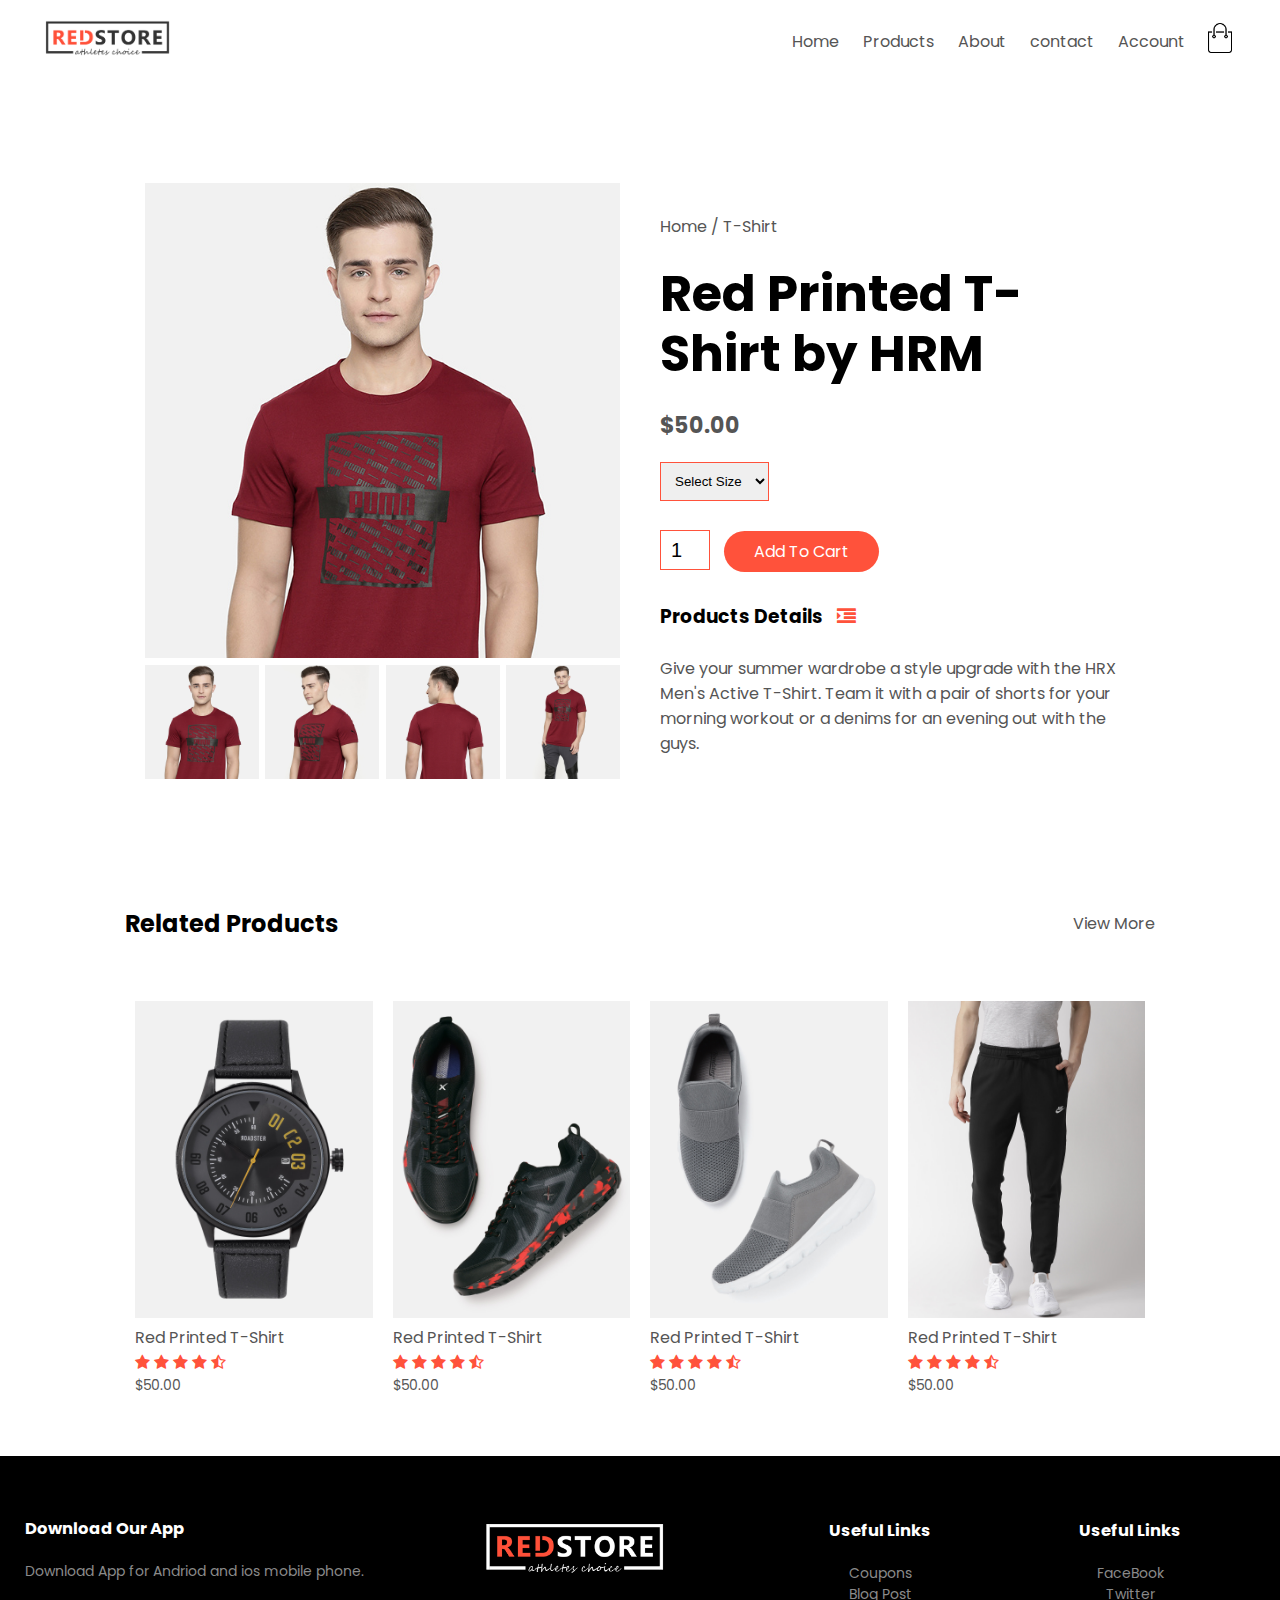
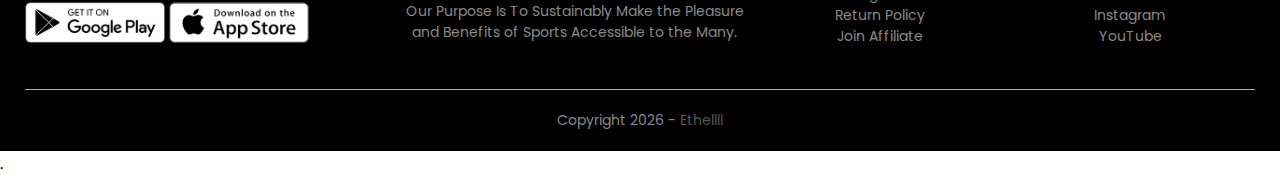
<file: single-product.html>
<!DOCTYPE html>
<html lang="en">
<head>
    <meta charset="UTF-8">
    <meta name="viewport" content="width=device-width," initial-scale="1.0"> 
    <title>RedStore products- Ethellll</title>
    <link rel="stylesheet" href="./css/style.css">
    <link href="https://fonts.googleapis.com/css2?family=Poppins:wght@300;400;500;600;700&display=swap" rel="stylesheet">
    <!-- Fontawesome CDN -->
    <link rel="stylesheet" href="https://cdnjs.cloudflare.com/ajax/libs/font-awesome/4.7.0/css/font-awesome.min.css">
</head>
<div>

<div class="container">
    <div class="navbar">
        <div class="logo">
            <a href="index.html">
                <img src="../images/logo.png" width="125px">
            </a>
        </div>
        <nav>
            <ul id="MenuItems">
                <li><a href="/index.html">Home</a></li>
                <li><a href="single-product.html">Products</a></li>
                <li><a href="/products/about.html">About</a></li>
                <li><a href="contact.html">contact</a></li>
                <li><a href="/account.html">Account</a></li>
            </ul>
        </nav>
        <a href = "../cart.html">        <img src="../images/cart.png" width="30px" height="30px"></a>
        <img src="../images/menu.png" class="menu-icon" onclick="menutoggle()">
            
    </div>
    </div>
    <!------- single products details ------>
<div class="small-container single-product">
    <div class="row">
        <div class="col-2">
            <img src="./images/gallery-1.jpg" width="100%" id="ProductImg">

            <div class="small-img-row">
                <div class="small-img-col">
                    <img src="./images/gallery-1.jpg" width="100%" class="small-img">
                 </div>
                 <div class="small-img-col">
                    <img src="./images/gallery-2.jpg" width="100%" class="small-img">
                 </div>
                 <div class="small-img-col">
                    <img src="./images/gallery-3.jpg" width="100%" class="small-img">
                 </div>
                 <div class="small-img-col">
                    <img src="./images/gallery-4.jpg" width="100%" class="small-img">
                 </div>

            </div>
        </div>
        <div class="col-2">
            <p>Home / T-Shirt</p>
            <h1>Red Printed T-Shirt by HRM</h1>
            <h4>$50.00</h4>
<select>
    <option>Select Size</option>
    <option>XXL</option>
    <option>XL</option>
    <option>Large</option>
    <option>Medium</option>
    <option>Small</option>
</select>
<input type="number" Value="1">
<a href="" class="btn">Add To Cart</a>

<h3>Products Details <i class="fa fa-indent"></i></h3>
<br>
        <p>Give your summer wardrobe a style upgrade with the HRX Men's Active T-Shirt. Team it with a pair of shorts for your morning workout or a denims for an evening out with the guys.</p>
</div>
    </div>
</div>

<!----- title ------>
<div class="small-container">
    <div class="row row-2">
        <h2>Related Products</h2>
        <p>View More</p>
</div>

</div>
<!----- products ---->
    <div class="small-container">
<div class="row">  
            <div class="col-4">
                <img src="../images/product-9.jpg">
                <h4>Red Printed T-Shirt</h4>
                <div class="rating">
                    <i class="fa fa-star"></i>
                    <i class="fa fa-star"></i>
                    <i class="fa fa-star"></i>
                    <i class="fa fa-star"></i>
                    <i class="fa fa-star-half-o"></i>
                </div>
                <p>$50.00</p>
            </div>
            <div class="col-4">
                <img src="../images/product-10.jpg">
                <h4>Red Printed T-Shirt</h4>
                <div class="rating">
                    <i class="fa fa-star"></i>
                    <i class="fa fa-star"></i>
                    <i class="fa fa-star"></i>
                    <i class="fa fa-star"></i>
                    <i class="fa fa-star-half-o"></i>
                </div>
                <p>$50.00</p>
            </div>
            <div class="col-4">
                <img src="../images/product-11.jpg">
                <h4>Red Printed T-Shirt</h4>
                <div class="rating">
                    <i class="fa fa-star"></i>
                    <i class="fa fa-star"></i>
                    <i class="fa fa-star"></i>
                    <i class="fa fa-star"></i>
                    <i class="fa fa-star-half-o"></i>
                </div>
                <p>$50.00</p>
            </div>
            <div class="col-4">
                <img src="../images/product-12.jpg">
                <h4>Red Printed T-Shirt</h4>
                <div class="rating">
                    <i class="fa fa-star"></i>
                    <i class="fa fa-star"></i>
                    <i class="fa fa-star"></i>
                    <i class="fa fa-star"></i>
                    <i class="fa fa-star-half-o"></i>
                </div>
                <p>$50.00</p>
            </div>
        </div>
        </div>
        
    </div>
    
   


<!------ footer ------>
<div class="footer">
    <div class="container">
        <div class="row">
            <div class="footer-col-1">
                <h3>Download Our App</h3>
                <p>Download App for Andriod and ios mobile phone.</p>
                <div class="app-logo">
                    <img src="../images/play-store.png">
                    <img src="../images/app-store.png">

                </div>
             </div>
             <div class="footer-col-2">
                <img src="../images/logo-white.png">
                <p>Our Purpose Is To Sustainably Make the Pleasure and Benefits of Sports Accessible to the Many.</p>
             </div>
             <div class="footer-col-3">
                <h3>Useful Links</h3>
               <ul>
                   <li>Coupons</li>
                   <li>Blog Post</li>
                   <li>Return Policy</li>
                   <li>Join Affiliate</li>
               </ul>
             </div>
             <div class="footer-col-4">
                <h3>Useful Links</h3>
               <ul>
                   <li>FaceBook</li>
                   <li>Twitter</li>
                   <li>Instagram</li>
                   <li>YouTube</li>
               </ul>
             </div>
             

        </div>
        <hr>
        <p class="copyright">Copyright <span id="year"></span> - <a href="http://github.com/ethel3" target="_blank" rel="noopener noreferrer">Ethellll</a></p>
    </div>
</div>
<!---- js for toggle menu ------>.
<script src="./js/app.js"></script>

    
</body>
</html>
</file>
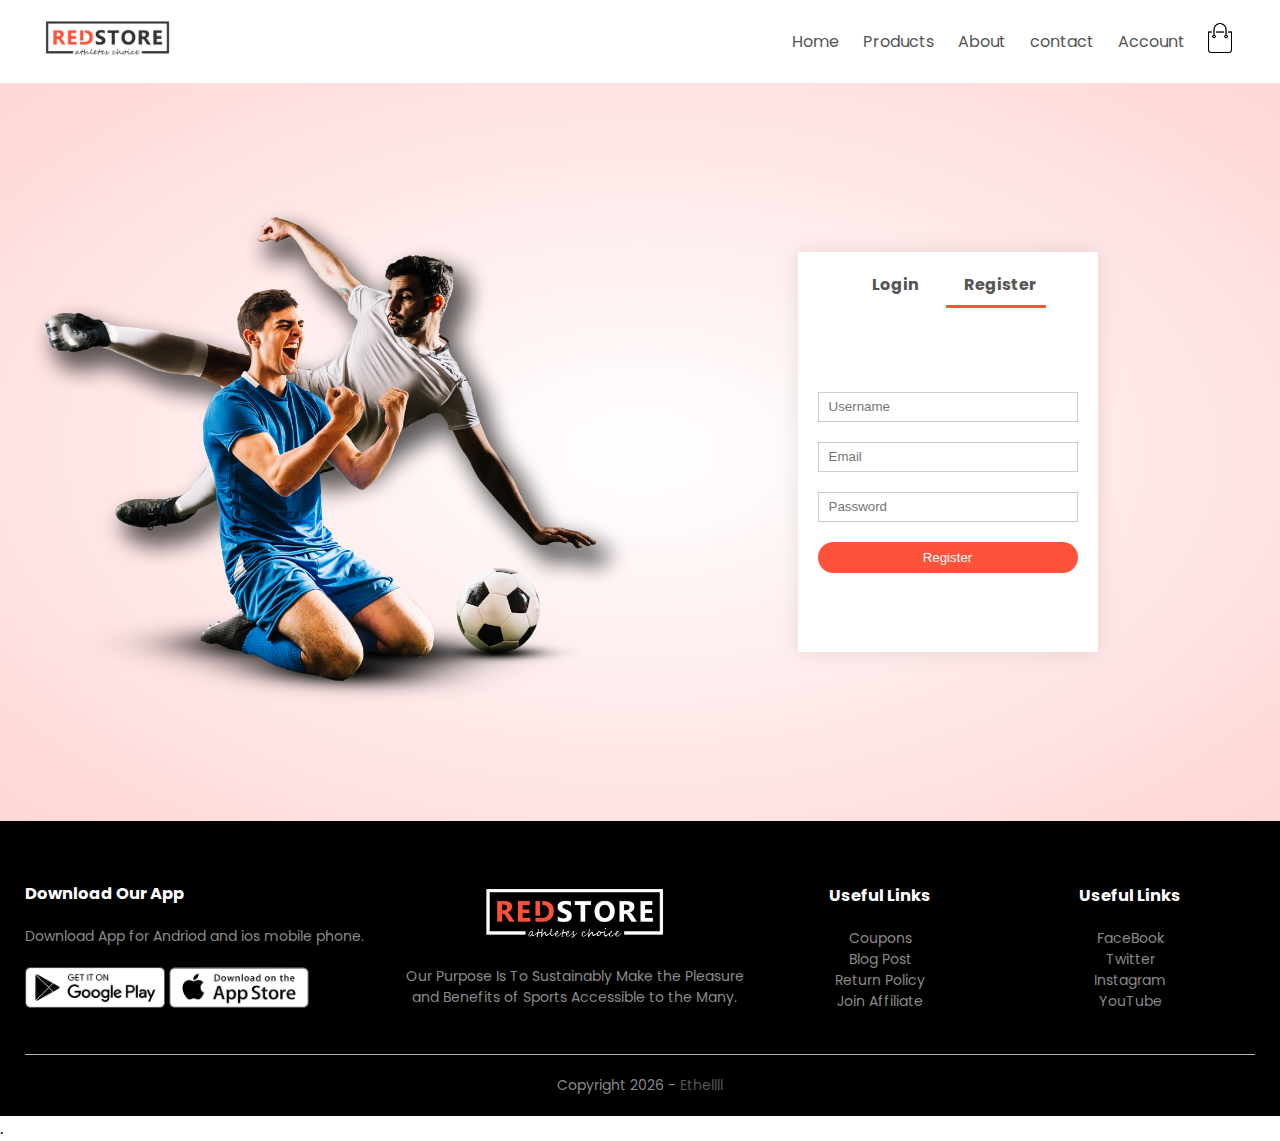
<file: css/account.html>
<!DOCTYPE html>
<html lang="en">
<head>
    <meta charset="UTF-8">
    <meta name="viewport" content="width=device-width," initial-scale="1.0"> 
    <title>RedStore products- Ethellll</title>
    <link rel="stylesheet" href="../css/style.css">
    <link href="https://fonts.googleapis.com/css2?family=Poppins:wght@300;400;500;600;700&display=swap" rel="stylesheet">
    <!-- Fontawesome CDN -->
    <link rel="stylesheet" href="https://cdnjs.cloudflare.com/ajax/libs/font-awesome/4.7.0/css/font-awesome.min.css">
</head>
<div>

<div class="container">
    <div class="navbar">
        <div class="logo">
            <a href="index.html">
                <a href="../all-products.html"><img src="../images/logo.png" width="125px"></a>
            </a>
        </div>
        <nav>
            <ul id="MenuItems">
                <li><a href="/index.html">Home</a></li>
                <li><a href="/all-products.html">Products</a></li>
                <li><a href="">About</a></li>
                <li><a href="">contact</a></li>
                <li><a href="account.html">Account</a></li>
            </ul>
        </nav>
        <a href="../cart.html"><img src="../images/cart.png" width="30px" height="30px"></a>
        <img src="../images/menu.png" class="menu-icon" onclick="menutoggle()">
            
    </div>
    </div>


    <!----- account-page ------>
    <div class="account-page">
        <div class="container">
            <div class="row">
                <div class="col-2">
                    <a href="../single-product.html"><img src="../images/image1.png" width="100%"></a>
                </div>
                <div class="col-2">
                   <div class="form-container">
                       <div class="form-btn">
                           <span onclick="login()">Login</span>
                           <span onclick="register()">Register</span>
                           <hr id="Indicator">
                        </div>
                        <form id="LoginForm">
                            <input type="text" placeholder="Username">
                            <input type="password" placeholder="Password">
                            <button type="submit" class="btn">Login</button>
                        <a href="">Forgot password</a>
                        </form>

                        <form id="RegForm">
                            <input type="text" placeholder="Username">
                            <input type="email" placeholder="Email">
                            <input type="Password" placeholder="Password">
                            <button type="submit" class="btn">Register</button>
                        </form>

                   </div>
                </div>
            </div>
        </div>
    </div>
  
<!------ footer ------>
<div class="footer">
    <div class="container">
        <div class="row">
            <div class="footer-col-1">
                <h3>Download Our App</h3>
                <p>Download App for Andriod and ios mobile phone.</p>
                <div class="app-logo">
                    <img src="../images/play-store.png">
                    <img src="../images/app-store.png">

                </div>
             </div>
             <div class="footer-col-2">
                <img src="../images/logo-white.png">
                <p>Our Purpose Is To Sustainably Make the Pleasure and Benefits of Sports Accessible to the Many.</p>
             </div>
             <div class="footer-col-3">
                <h3>Useful Links</h3>
               <ul>
                   <li>Coupons</li>
                   <li>Blog Post</li>
                   <li>Return Policy</li>
                   <li>Join Affiliate</li>
               </ul>
             </div>
             <div class="footer-col-4">
                <h3>Useful Links</h3>
               <ul>
                   <li>FaceBook</li>
                   <li>Twitter</li>
                   <li>Instagram</li>
                   <li>YouTube</li>
               </ul>
             </div>
             

        </div>
        <hr>
        <p class="copyright">Copyright <span id="year"></span> - <a href="http://github.com/ethel3" target="_blank" rel="noopener noreferrer">Ethellll</a></p>
    </div>
</div>
<!---- js for toggle menu ------>.
<script src="../js/app.js"></script>
</file>
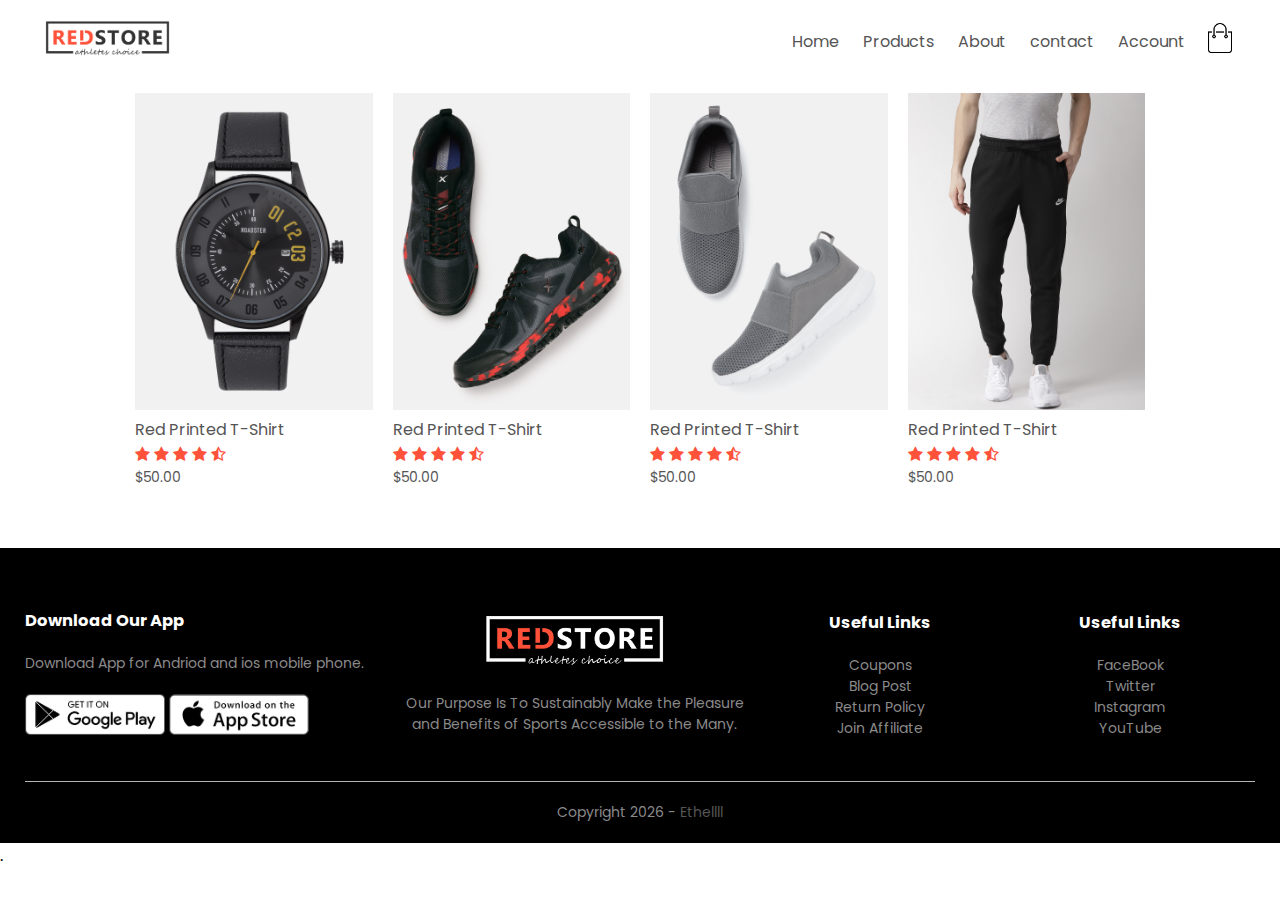
<file: products/products.html>
<!DOCTYPE html>
<html lang="en">
<head>
    <meta charset="UTF-8">
    <meta name="viewport" content="width=device-width," initial-scale="1.0"> 
    <title>All products- Ethellll</title>
    <link rel="stylesheet" href="../css/style.css">
    <link href="https://fonts.googleapis.com/css2?family=Poppins:wght@300;400;500;600;700&display=swap" rel="stylesheet">
    <!-- Fontawesome CDN -->
    <link rel="stylesheet" href="https://cdnjs.cloudflare.com/ajax/libs/font-awesome/4.7.0/css/font-awesome.min.css">
</head>
<div>

<div class="container">
    <div class="navbar">
        <div class="logo">
            <a href="../index.html">
                <img src="../images/logo.png" width="125px">
            </a>
        </div>
        <nav>
            <ul id="MenuItems">
                <li><a href="../index.html">Home</a></li>
                <li><a href="/single-product.html">Products</a></li>
                <li><a href="about.html">About</a></li>
                <li><a href="/contact.html">contact</a></li>
                <li><a href="../account.html">Account</a></li>
            </ul>
        </nav>
        <a href = "../cart.html">        <img src="../images/cart.png" width="30px" height="30px"></a>
        <img src="../images/menu.png" class="menu-icon" onclick="menutoggle()">
            
    </div>
    </div>
    

    <div class="small-container">
<div class="row">
        
            <div class="col-4">
                <img src="../images/product-9.jpg">
                <h4>Red Printed T-Shirt</h4>
                <div class="rating">
                    <i class="fa fa-star"></i>
                    <i class="fa fa-star"></i>
                    <i class="fa fa-star"></i>
                    <i class="fa fa-star"></i>
                    <i class="fa fa-star-half-o"></i>
                </div>
                <p>$50.00</p>
            </div>
            <div class="col-4">
                <img src="../images/product-10.jpg">
                <h4>Red Printed T-Shirt</h4>
                <div class="rating">
                    <i class="fa fa-star"></i>
                    <i class="fa fa-star"></i>
                    <i class="fa fa-star"></i>
                    <i class="fa fa-star"></i>
                    <i class="fa fa-star-half-o"></i>
                </div>
                <p>$50.00</p>
            </div>
            <div class="col-4">
                <img src="../images/product-11.jpg">
                <h4>Red Printed T-Shirt</h4>
                <div class="rating">
                    <i class="fa fa-star"></i>
                    <i class="fa fa-star"></i>
                    <i class="fa fa-star"></i>
                    <i class="fa fa-star"></i>
                    <i class="fa fa-star-half-o"></i>
                </div>
                <p>$50.00</p>
            </div>
            <div class="col-4">
                <img src="../images/product-12.jpg">
                <h4>Red Printed T-Shirt</h4>
                <div class="rating">
                    <i class="fa fa-star"></i>
                    <i class="fa fa-star"></i>
                    <i class="fa fa-star"></i>
                    <i class="fa fa-star"></i>
                    <i class="fa fa-star-half-o"></i>
                </div>
                <p>$50.00</p>
            </div>
        </div>
        </div>
        
    </div>
    
   


<!------ footer ------>
<div class="footer">
    <div class="container">
        <div class="row">
            <div class="footer-col-1">
                <h3>Download Our App</h3>
                <p>Download App for Andriod and ios mobile phone.</p>
                <div class="app-logo">
                    <img src="../images/play-store.png">
                    <img src="../images/app-store.png">

                </div>
             </div>
             <div class="footer-col-2">
                <img src="../images/logo-white.png">
                <p>Our Purpose Is To Sustainably Make the Pleasure and Benefits of Sports Accessible to the Many.</p>
             </div>
             <div class="footer-col-3">
                <h3>Useful Links</h3>
               <ul>
                   <li>Coupons</li>
                   <li>Blog Post</li>
                   <li>Return Policy</li>
                   <li>Join Affiliate</li>
               </ul>
             </div>
             <div class="footer-col-4">
                <h3>Useful Links</h3>
               <ul>
                   <li>FaceBook</li>
                   <li>Twitter</li>
                   <li>Instagram</li>
                   <li>YouTube</li>
               </ul>
             </div>
             

        </div>
        <hr>
        <p class="copyright">Copyright <span id="year"></span> - <a href="http://github.com/ethel3" target="_blank" rel="noopener noreferrer">Ethellll</a></p>
    </div>
</div>
<!---- js for toggle menu ------>.
<script src="../js/app.js"></script>

    
</body>
</html>
</file>
<file: css/style.css>
*{
    margin: 0;
    padding: 0;
    box-sizing: border-box;
}

body{
   font-family: 'Poppins', sans-serif;
}
.navbar{
    display: flex;
    align-items: center;
    padding: 20px;
}
nav{
    flex: 1;
    text-align: right;
}
nav ul{
    display: inline-block;
    list-style-type: none;
}
nav ul li{
    display: inline-block;
    margin-right: 20px;
}
a{
    text-decoration: none;
    color: #555;
}
p{
    color: #555;
}
.container{
    max-width: 1300px;
    margin: auto;
    padding-left: 25px;
    padding-right: 25px;
}
.row{
   display: flex;
   align-items: center;
   flex-wrap: wrap;
   justify-content: space-around;
}
.col-2{
   flex-basis: 50%;
   min-width: 300px;
}
.col-2 img{
   max-width: 100%;
   padding: 50px 0;
}
.col-2 h1{
   font-size: 50px;
   line-height: 60px;
   margin: 25px 0;
}
.btn{
   display: inline-block;
   background: #ff523b;
   color: #fff;
   padding: 8px 30px;
   margin: 30px 0;
   border-radius: 30px;
   transition: background 0.5s;
}
.header{
   background: radial-gradient(#fff,#ffd6d6);
}
.btn:hover{
   background: #563434;
}

.header .row{
   margin: 70px;

}
.categories{
   margin: 70px 0;
}
.col-3{
   flex-basis: 30%;
   min-width: 250px;
   margin-bottom: 30px;
}
.col-3 img{
   width: 100%;
}
.small-container{
   max-width: 1080px;
   margin: auto;
   padding-left: 25px;
   padding-right: 25px;
}
.col-4{
   flex-basis: 25%;
   padding: 10px;
   min-width: 200px;
   margin-bottom: 50px;
   transition: transform 0.5s;
}
.col-4 img{
   width: 100%;
}
.title{
   text-align: center;
   margin: 0 auto 80px;
   position: relative;
   line-height: 60px;
   color: #555;
}
.title::after{
   content: '';
   background: #ff523b;
   width: 80px;
   height: 5px;
   border-radius: 5px;
   position: absolute;
   bottom: 0;
   left: 50%;
   transform: translateX(-50%);
}
h4{
   color: #555;
   font-weight: normal;
}
.col-4 p{
font-size: 14px;
}
.rating .fa{
   color: #ff523b;
}
.col-4:hover{
   transform: translateY(-5px);
}
/*--------- offer ------*/
.offer{
   background: radial-gradient(#fff,#ffd6d6);
   margin-top: 80px;
   padding: 30px 0;
}
.col-2 .offer-img{
   padding: 50px;
}
small{
   color: #555;
}
/*------ testimonial -------*/
.testimonial{
   padding-top: 100px;
}
.testimonial .col-3{
   text-align: center;
   padding: 40px 20px;
   box-shadow: 0 0 20px 0px rgba(0, 0, 0, 0.1);
   cursor: pointer;
   transition: transform 0.5s;
}
.testimonial .col-3 img{
   width: 50px;
   margin-top: 20px;
   border-radius: 50%;
}
.testimonial .col-3:hover{
   transform: translateY(-10px);
}
.fa.fa-quote-left{
   font-size: 34px;
   color: #ff523b;
}
.col-3 p{
   font-size: 12px;
   margin: 12px 0;
   color: #777;
}
.testimonial .col-3 h3{
    font-weight: 600;
    color: #555;
    font-size: 16px;
}
/*----- brands --------*/
.brands{
    margin: 100px;
}
.col-5{
    width: 160px;
}
.col-5 img{
    width: 100%;
    cursor: pointer;
    filter: grayscale(100%);
}
.col-5 img:hover{
    filter: grayscale(0);
}
/*----- footer ----*/

.footer{
    background: #000;
    color: #8a8a8a;
    font-size: 14px;
    padding: 60px 0 20px;

}
.footer p{
    color: #8a8a8a;
}
.footer h3{
    color: #fff;
    margin-bottom: 20px;
}
.footer-col-1, .footer-col-2, .footer-col-3, .footer-col-4{
    min-width: 250px;
    margin-bottom: 20px;
}
.footer-col-1{
    flex-basis: 30%;
}
.footer-col-2{
    flex: 1;
    text-align: center;
}
.footer-col-2 img{
    width: 180px;
    margin-bottom: 20px;
}
.footer-col-3, .footer-col-4{
    flex-basis: 12%;
    text-align: center;
}
ul{
    list-style-type: none;
}
.app-logo{
    margin-top: 20px;
}
.app-logo img{
    width: 140px;
}
.footer hr{
    border: none;
    background: #b5b5b5;
    height: 1px;
    margin: 20px 0;
}
.copyright{
    text-align: center;
}
.menu-icon{
    width: 28px;
    margin-left: 20px;
    display: none;
}
/*-------- media query for menu ------*/

@media only screen and (max-width: 800px){

   nav ul{
       position: absolute;
       top: 70px;
       left: 0;
       background: #333;
       width: 100%;
       overflow: hidden;
       transition: max-height 0.5s;
   }
   nav ul li{
       display: block;
       margin-right: 50px;
       margin-top: 10px;
       margin-bottom: 10px;
   }
   nav ul li a{
       color: #fff;
   }
   .menu-icon{
       display: block;
       cursor: pointer;
   }
}
/*----- all products ------*/
.row-2{
   justify-content: space-between;
   margin: 100px auto 50px;
}
select{
   border: 1px solid #ff523b;
   padding: 5px;
}
select:focus{
   outline: none;
}
.page-btn{
   margin: 0 auto 80px;
}
.page-btn span{
   display: inline-block;
   border: 1px solid #ff523b;
   margin-left: 10px;
   width: 40px;
   height: 40px;
   text-align: center;
   line-height: 40px;
   cursor: pointer;
}
.page-btn span:hover{
   background: #ff523b;
   color: #fff ;
}

/*-----single product details------*/

.single-product{
   margin-top: 80px;
}

.single-product .col-2 img{
padding: 0;
}

.single-product .col-2{
padding: 20px;
}
.single-product h4{
   margin: 20px 0;
   font-size: 22px;
   font-weight: bold;
}
.single-product select{
    display: block;
    padding: 10px;
    margin-top: 20px;
}
.single-product input{
   width: 50px;
   height: 40px;
   padding-left: 10px;
   font-size: 20px;
   margin-right: 10px;
   border: 1px solid #ff523b;
}
input:focus{
   outline: none;
}
.single-product .fa{
   color: #ff523b;
   margin-left: 10px;
}
.small-img-row{
   display: flex;
   justify-content: space-between;
}
.small-img-col{
   flex-basis: 24%;
   cursor: pointer;
}
/*------cart items -----*/
.cart-page{
   margin: 80px;
}
table{
   width: 100%;
   border-collapse: collapse;
}
.cart-info{
  display: flex;
  flex-wrap: wrap; 
}
th{
   text-align: left;
   padding: 5px;
   color: #fff;
   background: #ff523b;
   font-weight: normal;
}
td{
   padding: 10px 5px;
}
td input{
   width: 40px;
   height: 30px;
   padding: 5px;
}
td a{
   color: #ff523b;
   font-size: 12px;
}
td img{
   width: 80px;
   height: 80px;
   margin-right: 10px;
}
.total-price{
   display: flex;
   justify-content: flex-end;
}
.total-price table{
   border-top: 3px solid #ff523b;
   width: 100%;
   max-width: 400px;
}
td:last-child{
   text-align: right;
}
th:last-child{
   text-align: right;
}
  /*------ account-page---*/
  .account-page{
      padding: 50px 0;
      background: radial-gradient(#fff,#ffd6d6);
  }
  .form-container{
      background: #fff;
      width: 300px;
      height: 400px;
      position: relative;
      text-align: center;
      padding: 20px 0;
      margin: auto;
      box-shadow: 0 0 20px 0px rgba(0,0,0,0.1);
      overflow: hidden;
  }
.form-container span{
   font-weight: bold;
   padding: 0 10px;
   color: #555;
   cursor: pointer;
   width: 100px;
   display: inline-block;
}
.form-btn{
   display: inline-block;
}
.form-container form{
   max-width: 300px;
   padding: 0 20px;
   position: absolute;
   top: 130px ;
   transition: transform 1s;

}
form input{
   width: 100%;
   height: 30px;
   margin: 10px 0;
   padding: 0 10px;
   border: 1px solid #ccc;
}
form .btn{
   width: 100%;
   border: none;
   cursor: pointer;
   margin: 10px 0;
}
form .btn:focus{
   outline: none;
}
#LoginForm{
   left: -300px;
}
#RegForm{
   left: 0;
}
form a{
   font-size: 12px;
}
#Indicator{
   width: 100px;
   border: none;
   background: #ff523b;
   height: 3px;
   margin-top: 8px;
   transform: translateX(100px);
   transition: transform 1s;

}
/* #about{
   padding: 0;
   margin-top: 10px;
   height: 10px;
   width: 100px;
   }
   .div{
      white-space: 2;
      height: 20px;
      margin-top: 5px;
   }
  */







/*--- media query for less than 600 screen size ----*/
@media only screen and (max-width: 600px){
    .row{
        text-align: center;
    }
    .col-2, .col-3, .col-4{
        flex-basis: 100%;
    }
    .single-product .row{
        text-align: left;
    }
    .single-product .col-2{
        padding: 20px 0;
       }
       .single-product h1{
           font-size: 26px;
           line-height: 32px;
       }
       
}
</file>
